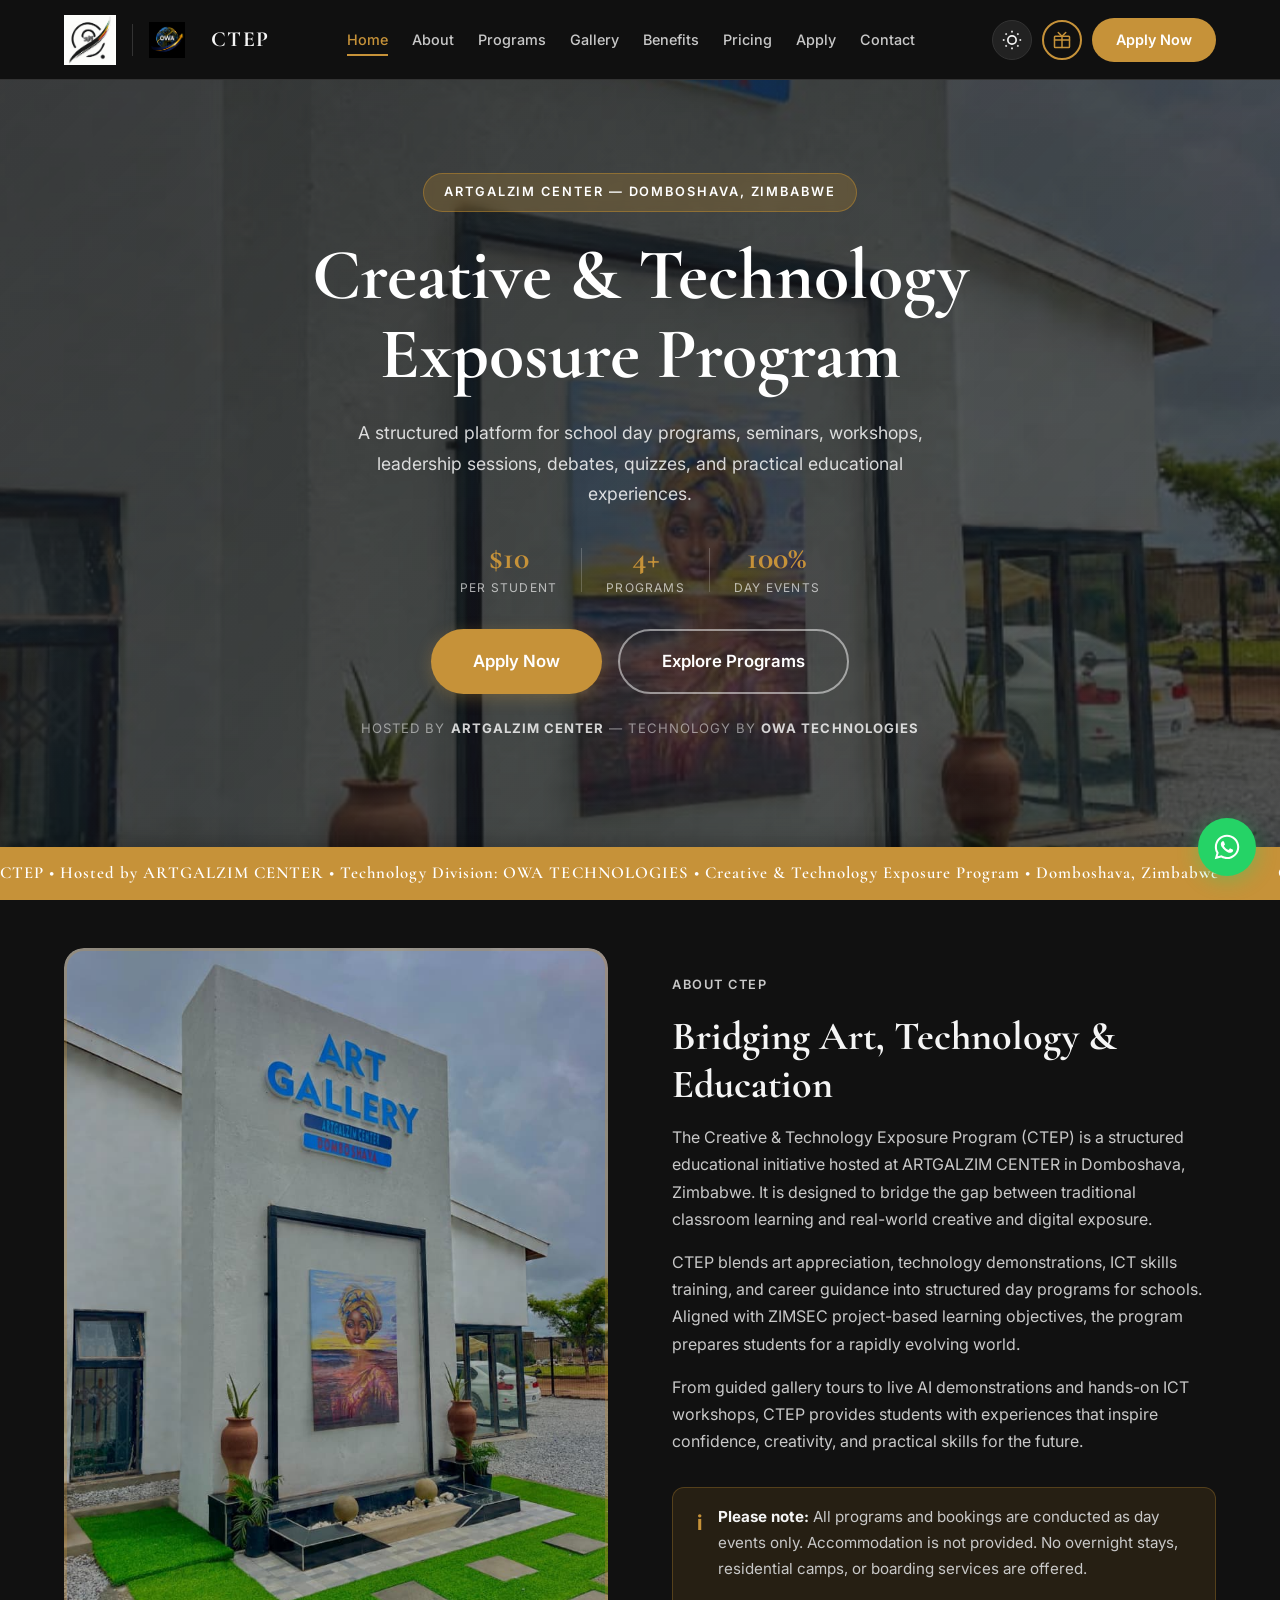
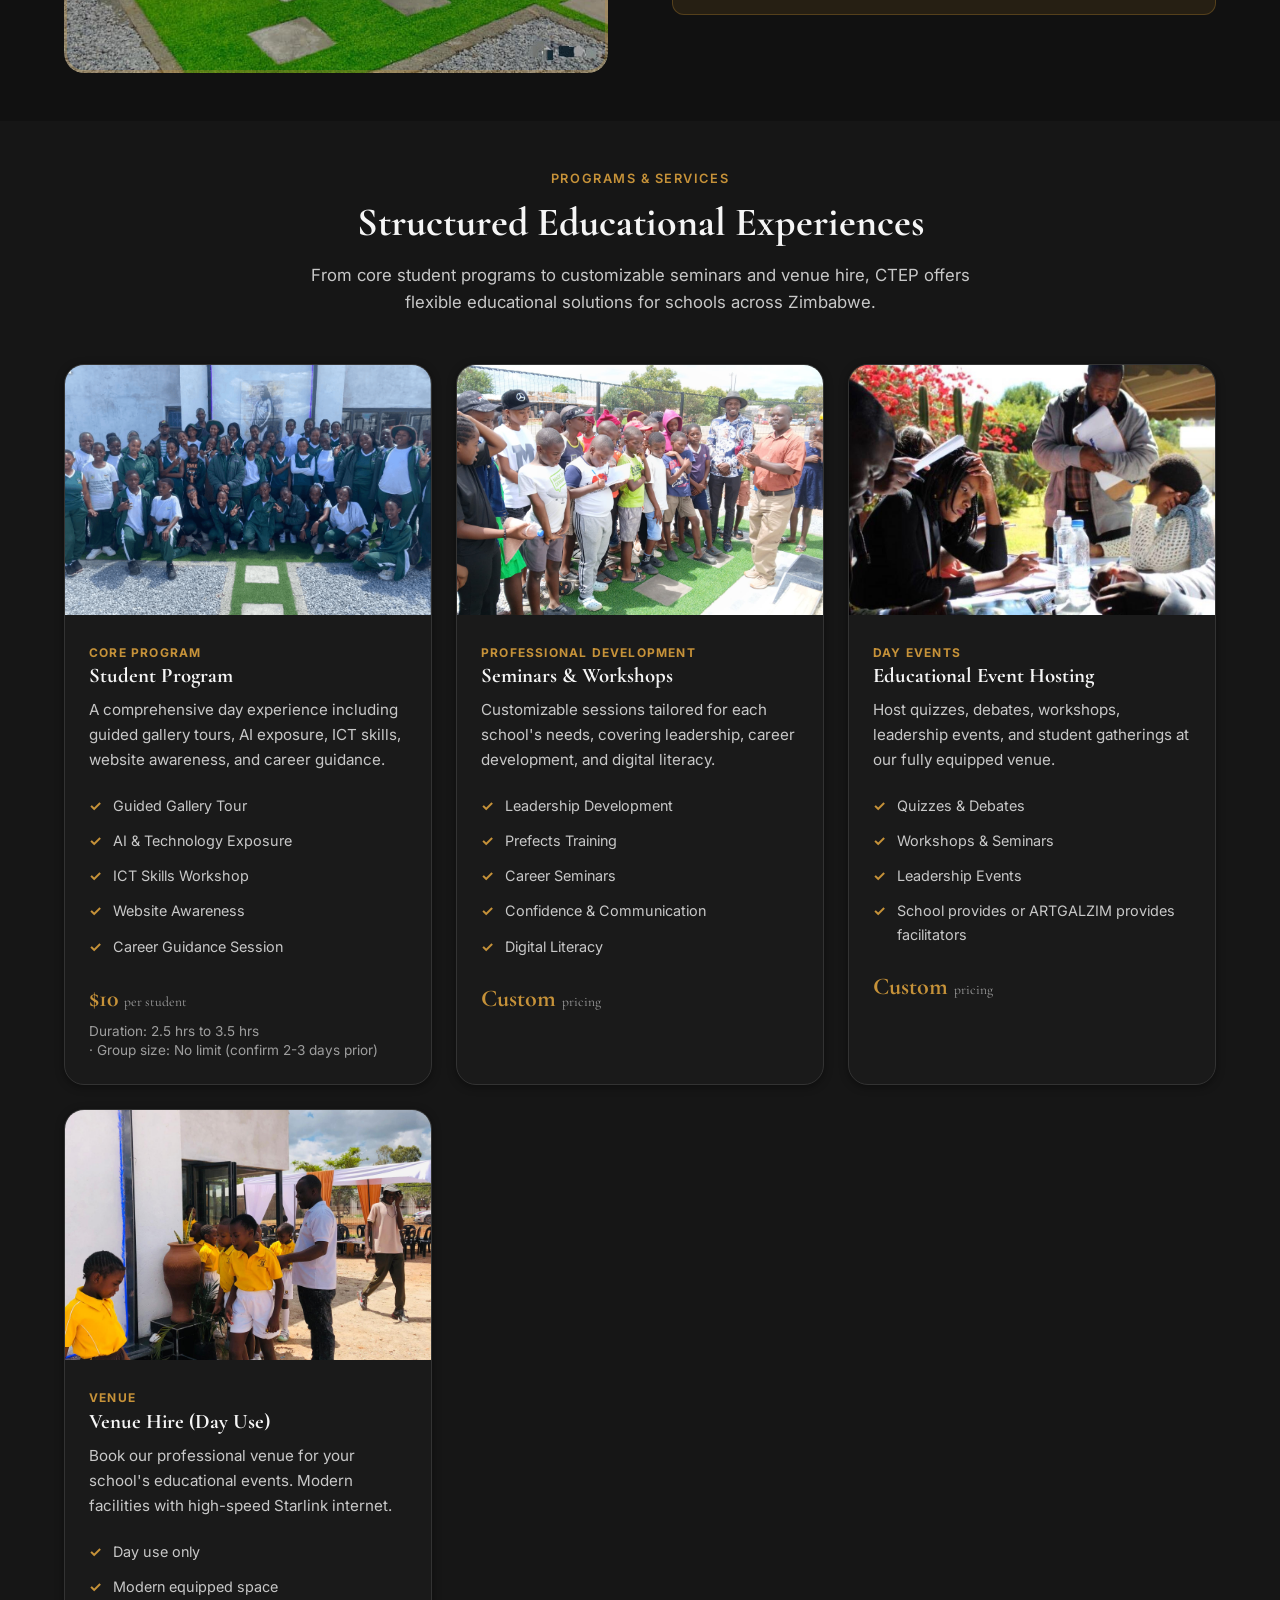
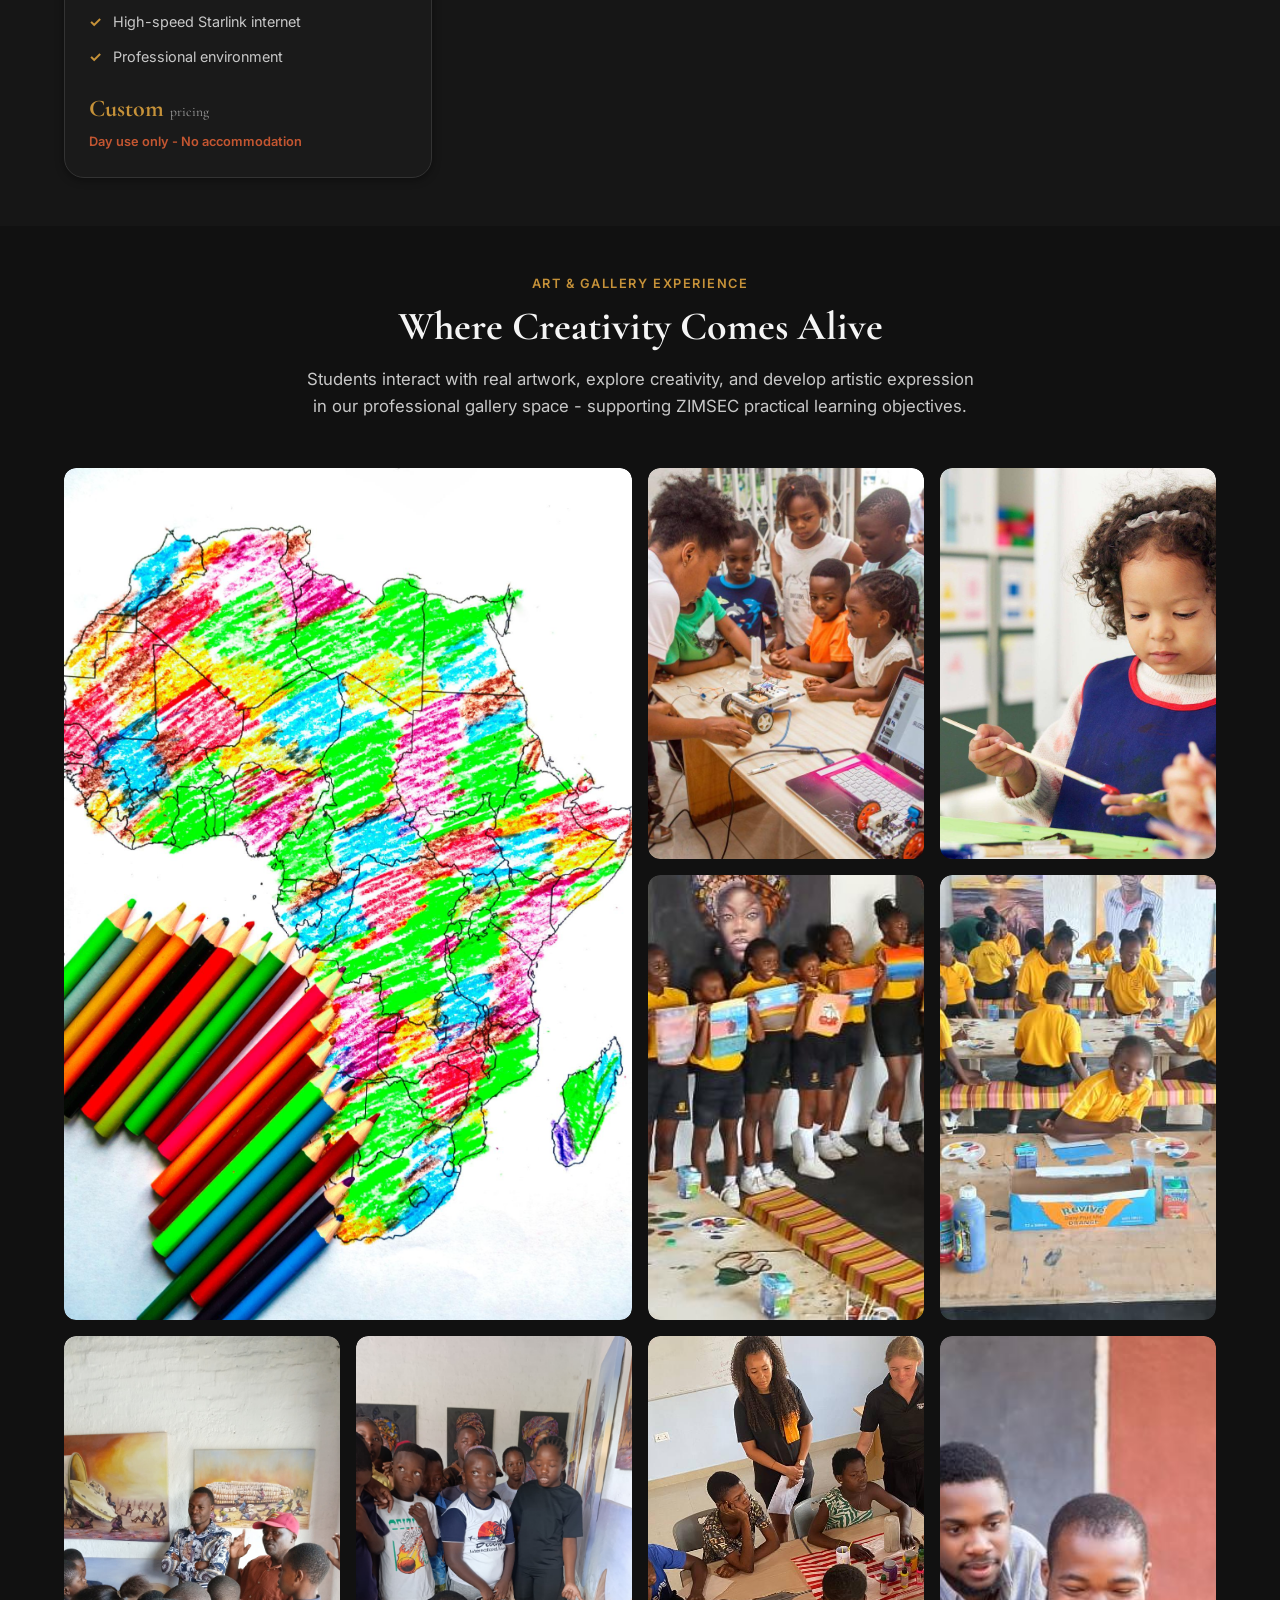
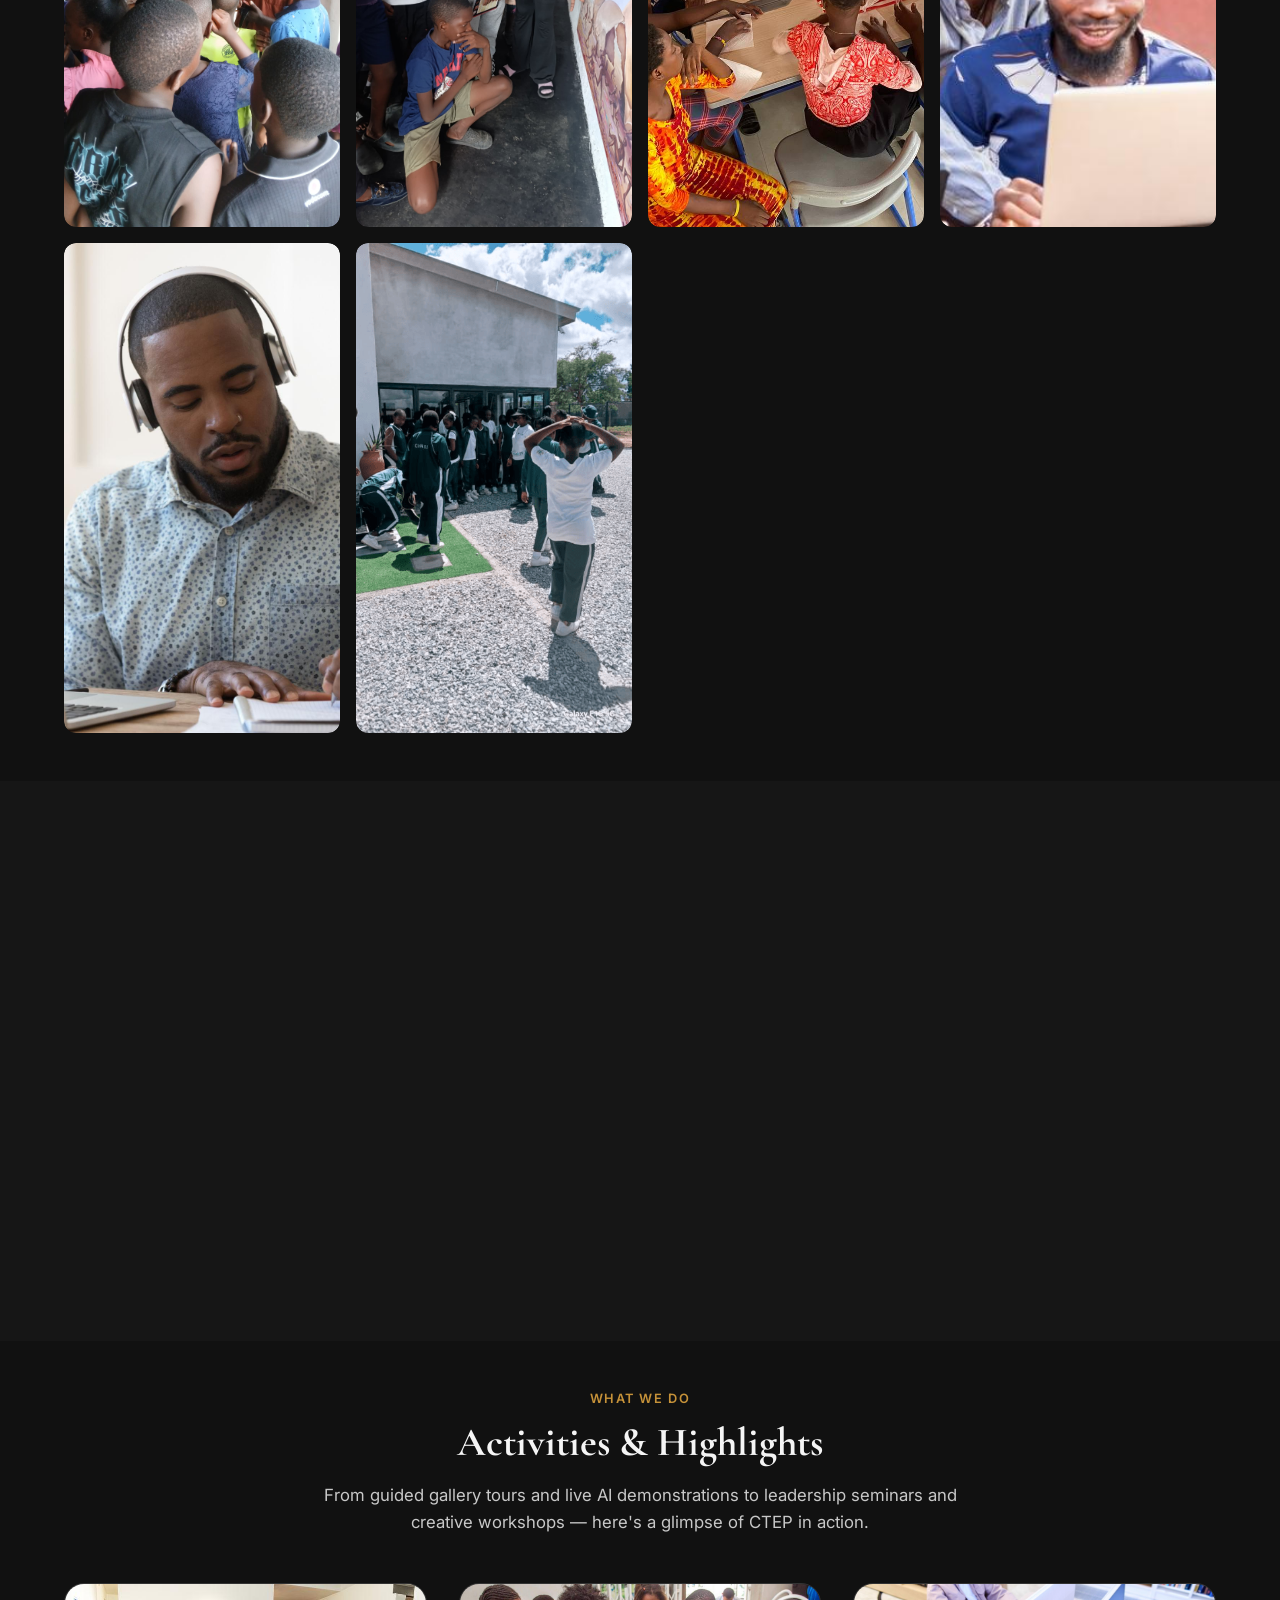
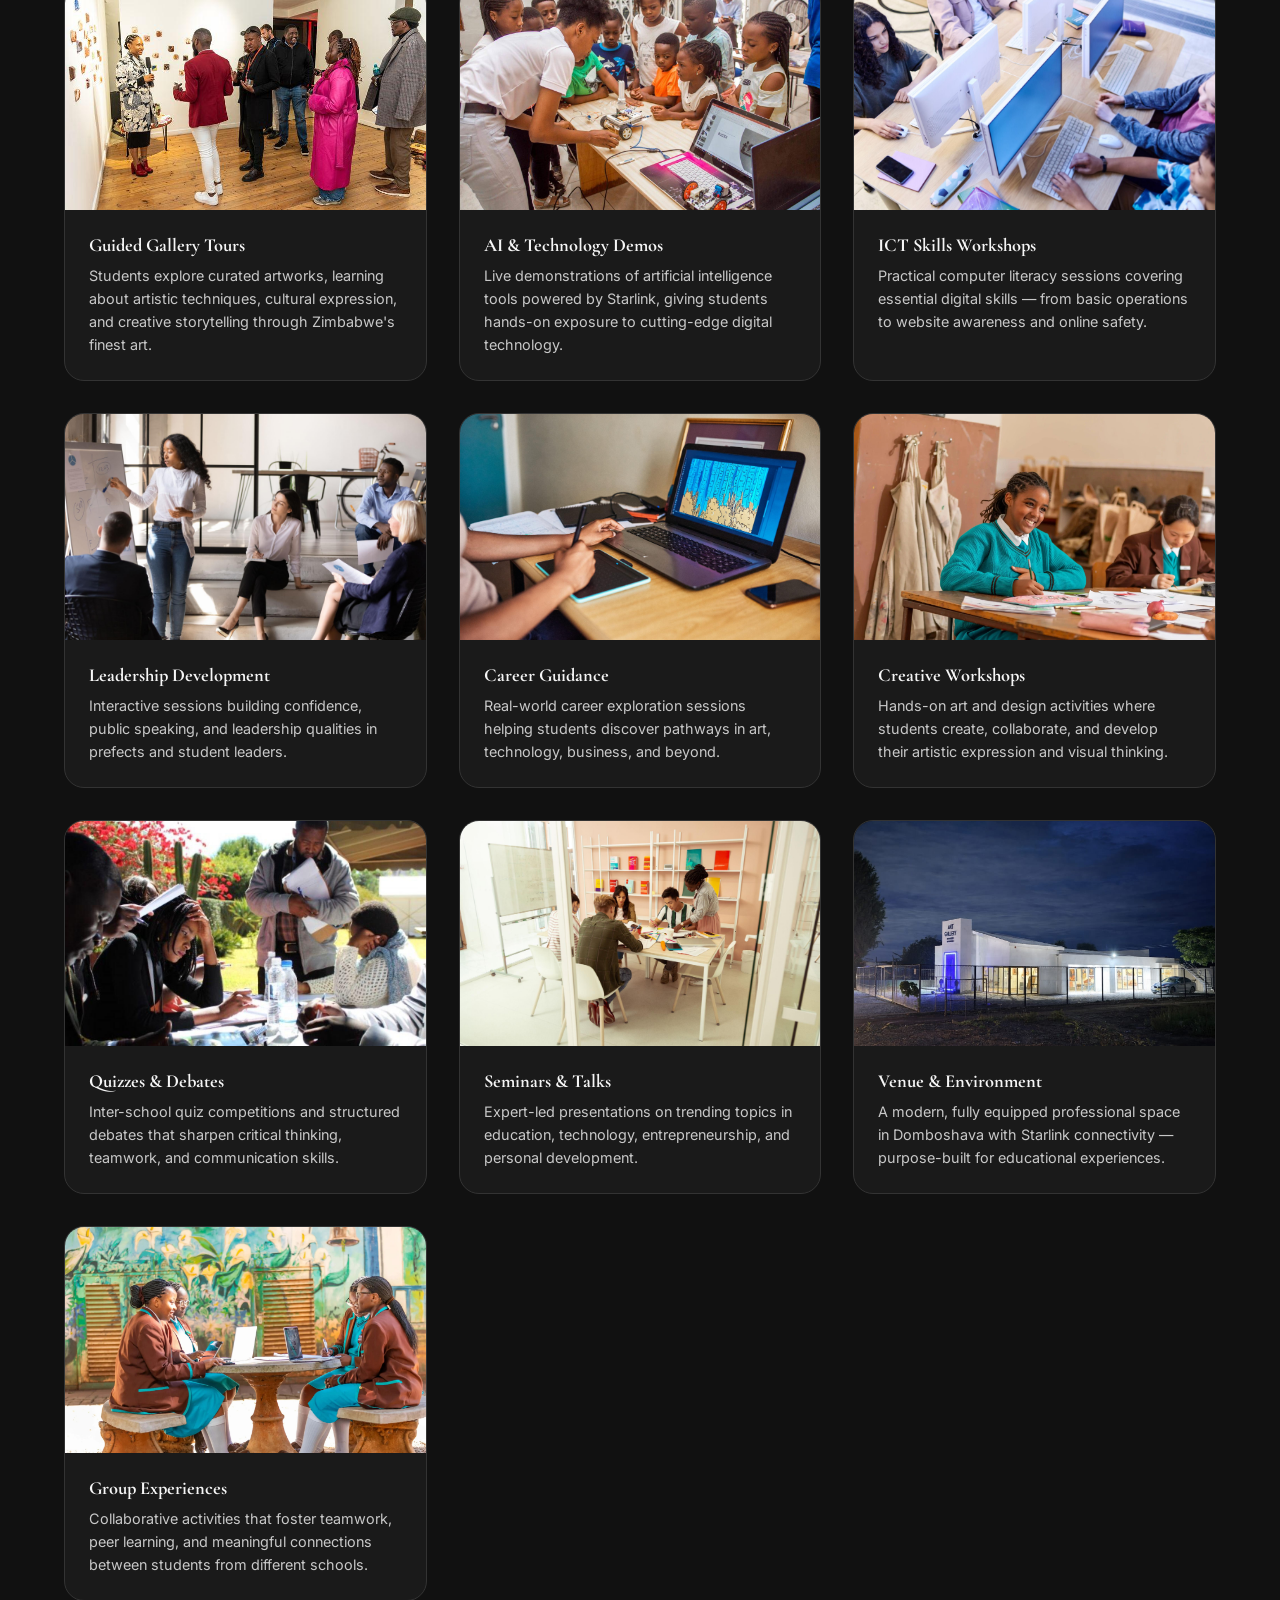
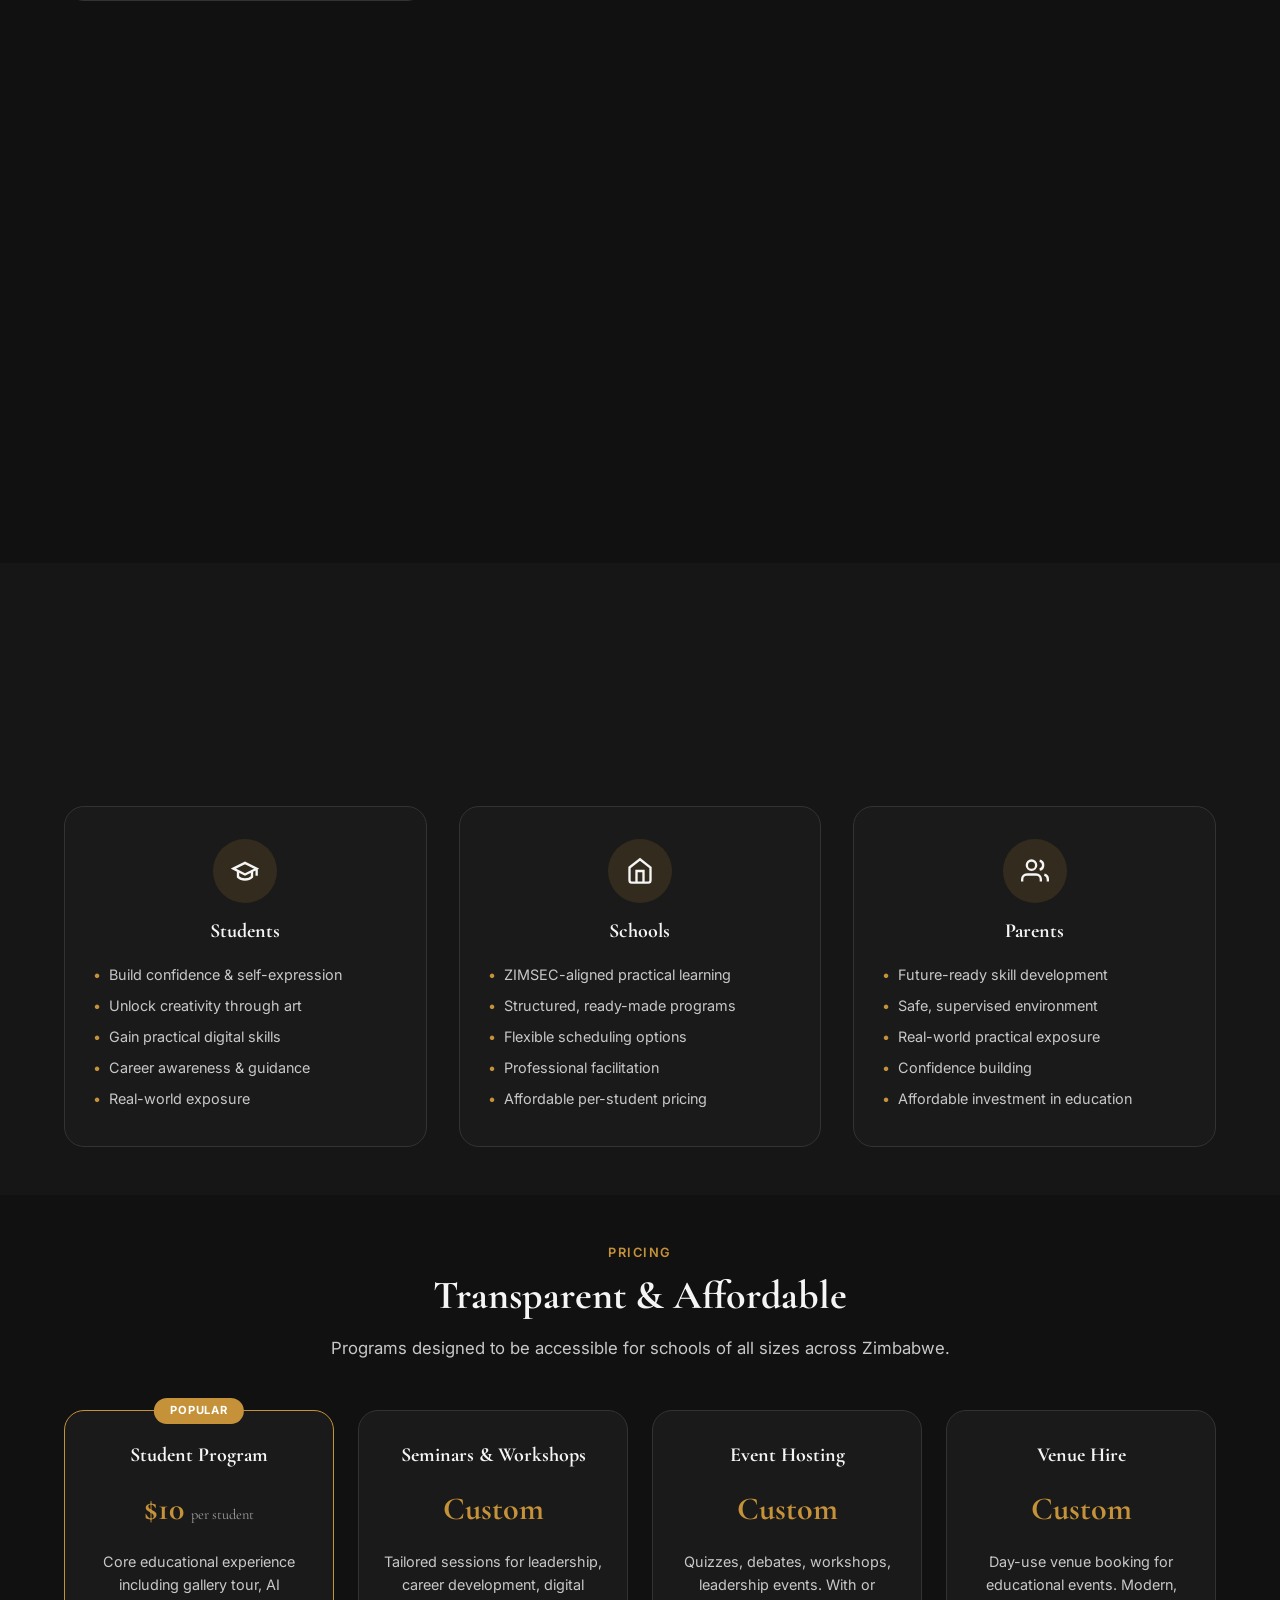
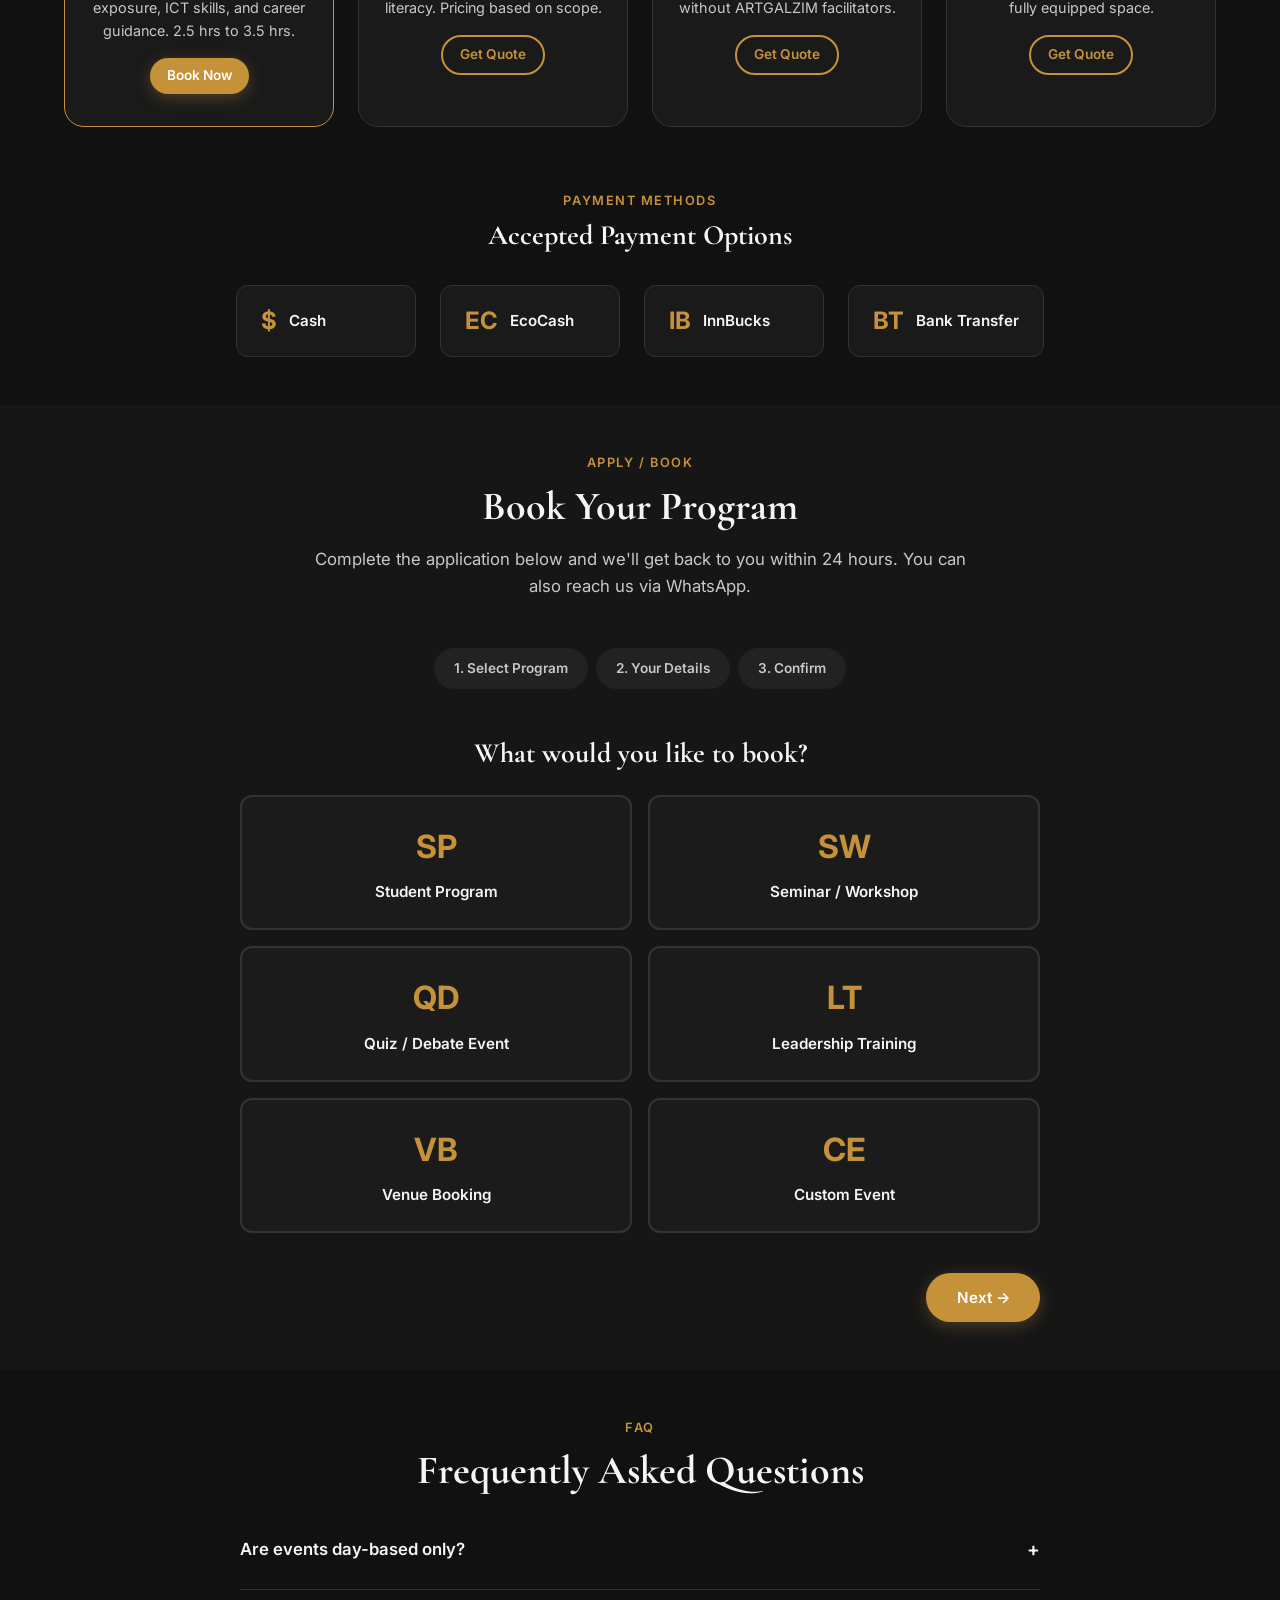
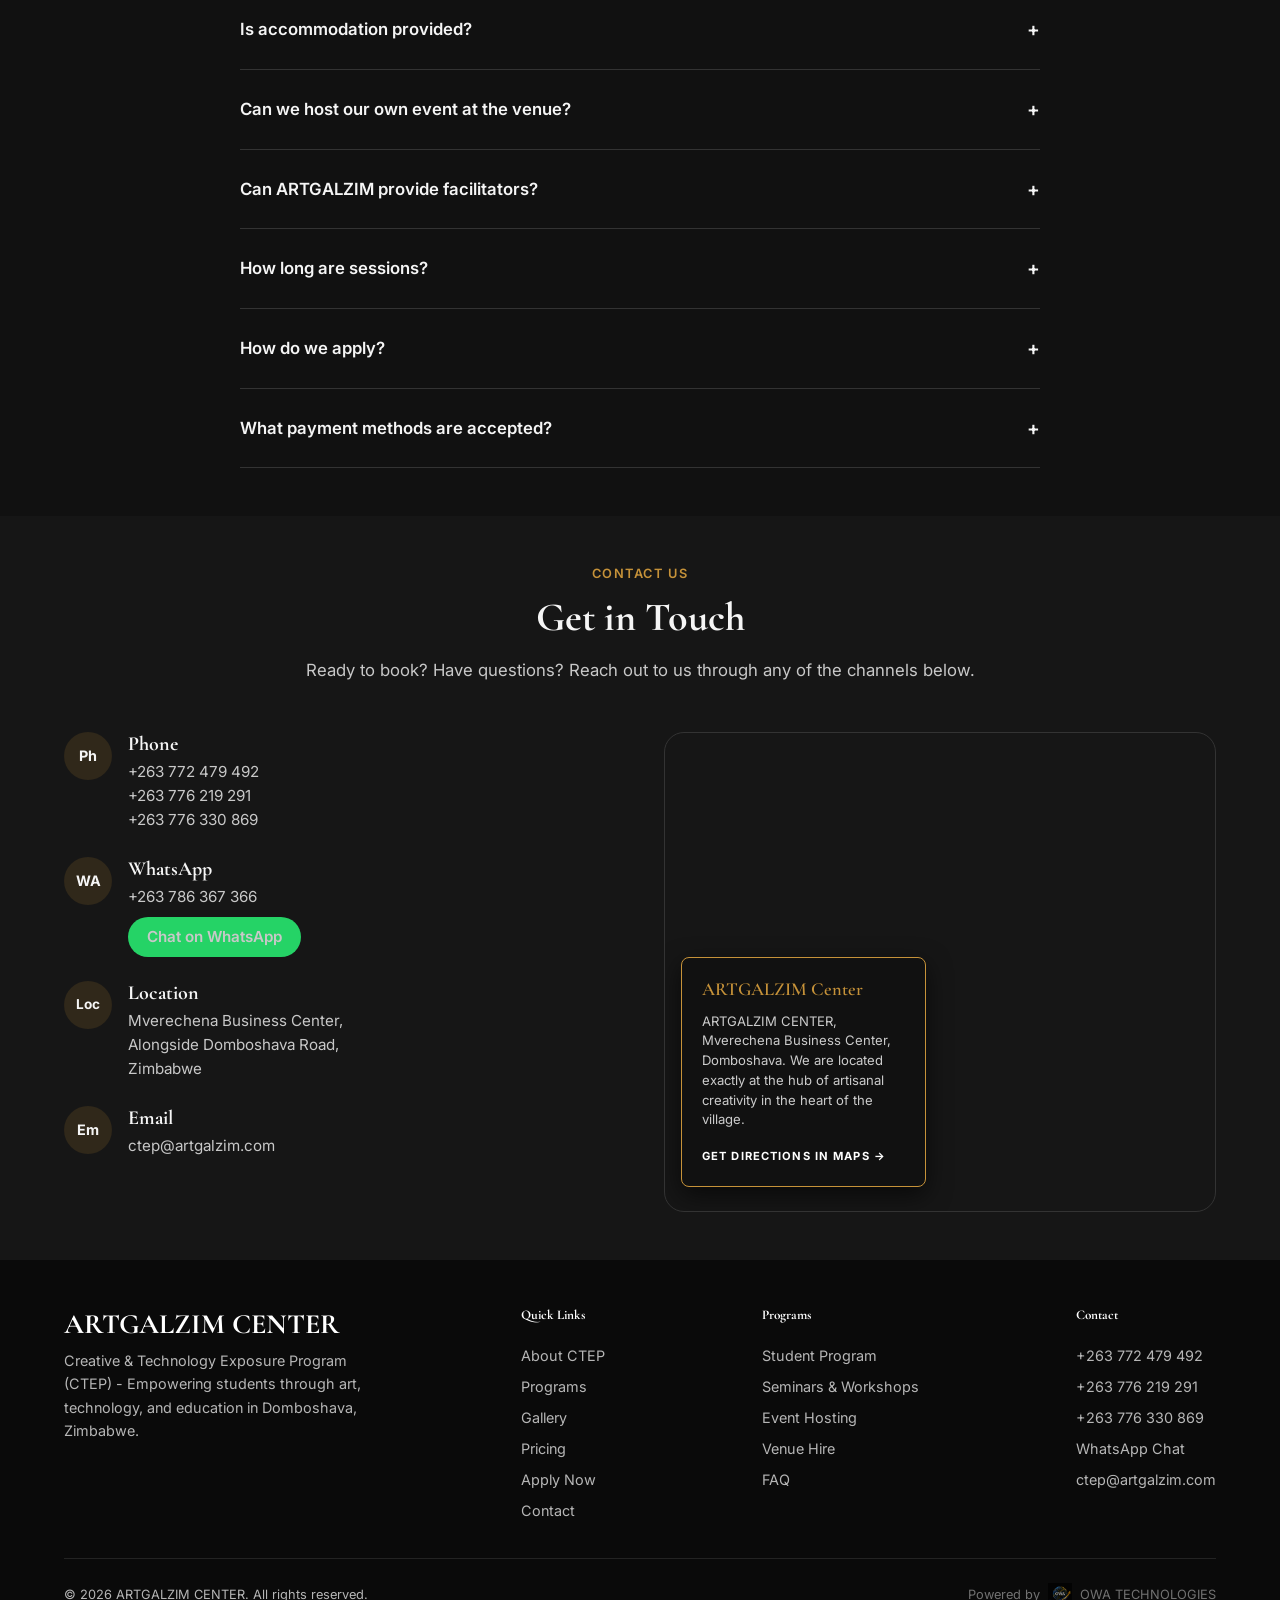
<file: index.html>
<!DOCTYPE html>
<html lang="en" class="dark-theme">
<head>
<meta charset="UTF-8">
<meta name="viewport" content="width=device-width, initial-scale=1.0">
<meta http-equiv="X-UA-Compatible" content="IE=edge">
<title>CTEP | ARTGALZIM CTEP | OWA TECHNOLOGIES CTEP - Creative and Technology Exposure Programme</title>
<meta name="description" content="CTEP (Creative and Technology Exposure Programme) is the premier educational platform hosted by ARTGALZIM CENTER and powered by OWA TECHNOLOGIES. Founded by Samuel T Samoyo (LYKART06) alongside ARTGALZIM founder Keith Zenda and the ARTGALZIM Team.">
<meta name="keywords" content="CTEP, CTEP Programme, CTEP Domboshava, CTEP Zimbabwe, Creative and Technology Exposure Programme, ARTGALZIM CTEP, OWA TECHNOLOGIES CTEP, ARTGALZIM CENTER, OWA TECHNOLOGIES, Keith Zenda, Samuel T Samoyo, LYKART06, ARTGALZIM Team, educational programs Domboshava">
<meta name="robots" content="index, follow">
<meta name="author" content="Samuel T Samoyo (LYKART06) - OWA TECHNOLOGIES & ARTGALZIM CENTER">
<link rel="canonical" href="https://ctep.artgalzim.com/">
<meta property="og:type" content="website">
<meta property="og:title" content="CTEP | ARTGALZIM CTEP | OWA TECHNOLOGIES CTEP">
<meta property="og:description" content="Discover CTEP (Creative and Technology Exposure Programme) hosted by ARTGALZIM CENTER and OWA TECHNOLOGIES.">
<meta property="og:url" content="https://ctep.artgalzim.com/">
<meta property="og:site_name" content="ARTGALZIM CTEP">
<meta property="og:locale" content="en_US">
<meta name="twitter:card" content="summary_large_image">
<meta name="twitter:title" content="ARTGALZIM CTEP | OWA TECHNOLOGIES CTEP">
<meta name="twitter:description" content="Creative and Technology Exposure Programme hosted by ARTGALZIM CENTER. Founded by Samuel T Samoyo (LYKART06).">
<meta name="theme-color" content="#C08B2E">
<link rel="preload" href="assets/venue-front.jpg" as="image">
<link rel="preconnect" href="https://fonts.googleapis.com">
<link rel="preconnect" href="https://fonts.gstatic.com" crossorigin>
<link href="https://fonts.googleapis.com/css2?family=Cormorant+Garamond:wght@400;500;600;700&family=Inter:wght@400;500;600;700&display=swap" rel="stylesheet">
<link rel="stylesheet" href="style.css">
<script type="application/ld+json">
{
  "@context": "https://schema.org",
  "@graph": [
    {
      "@type": "EducationalOrganization",
      "@id": "https://ctep.artgalzim.com/#program",
      "name": "CTEP - Creative and Technology Exposure Programme",
      "alternateName": ["ARTGALZIM CTEP", "OWA TECHNOLOGIES CTEP"],
      "url": "https://ctep.artgalzim.com",
      "description": "A structured educational platform for school day programs, seminars, and workshops at ARTGALZIM CENTER.",
      "founder": {"@id": "https://ctep.artgalzim.com/#samuel"},
      "parentOrganization": {"@id": "https://ctep.artgalzim.com/#artgalzim"}
    },
    {
      "@type": "Organization",
      "@id": "https://ctep.artgalzim.com/#artgalzim",
      "name": "ARTGALZIM CENTER",
      "url": "https://www.artgalzim.com",
      "founder": {"@type": "Person", "name": "Keith Zenda"},
      "member": {"@type": "Organization", "name": "ARTGALZIM Team"}
    },
    {
      "@type": "Organization",
      "@id": "https://ctep.artgalzim.com/#owatech",
      "name": "OWA TECHNOLOGIES",
      "url": "https://www.owatech-ai.com",
      "founder": {"@id": "https://ctep.artgalzim.com/#samuel"},
      "director": {"@id": "https://ctep.artgalzim.com/#samuel"}
    },
    {
      "@type": "Person",
      "@id": "https://ctep.artgalzim.com/#samuel",
      "name": "Samuel T Samoyo",
      "alternateName": "LYKART06",
      "jobTitle": "Digital Director and Engineer",
      "worksFor": {"@id": "https://ctep.artgalzim.com/#artgalzim"},
      "description": "Founder of the CTEP Programme, Founder and Director of OWA TECHNOLOGIES, and Digital Director and Engineer of the ARTGALZIM CENTER."
    }
  ]
}
</script>
</head>
<body>

<!-- HEADER -->
<header class="header" id="header">
<div class="header__inner">
<div class="header__logos">
<a href="https://www.artgalzim.com" target="_blank"><img src="assets/logo-artgalzim.jpg" alt="ARTGALZIM CENTER Logo" class="header__logo-img" width="50" height="50"></a>
<div class="header__logo-divider"></div>
<a href="https://www.owatech-ai.com" target="_blank" style="display:flex;align-items:center;text-decoration:none"><img src="assets/logo-owa.png" alt="OWA Technologies" class="header__logo-owa" width="36" height="36"></a>
<span class="header__logo-text">CTEP</span>
</div>
<nav class="nav" id="main-nav">
<a href="#home" class="nav__link active">Home</a>
<a href="#about" class="nav__link">About</a>
<a href="#programs" class="nav__link">Programs</a>
<a href="#gallery" class="nav__link">Gallery</a>
<a href="#benefits" class="nav__link">Benefits</a>
<a href="#pricing" class="nav__link">Pricing</a>
<a href="#apply" class="nav__link">Apply</a>
<a href="#contact" class="nav__link">Contact</a>
</nav>
<div class="header__actions">
<button id="dark-mode-toggle" class="dark-mode-toggle" aria-label="Toggle Dark Mode" title="Toggle Dark Mode">
  <svg class="moon-icon" xmlns="http://www.w3.org/2000/svg" width="20" height="20" viewBox="0 0 24 24" fill="none" stroke="currentColor" stroke-width="2"><path d="M21 12.79A9 9 0 1 1 11.21 3 7 7 0 0 0 21 12.79z"></path></svg>
  <svg class="sun-icon" xmlns="http://www.w3.org/2000/svg" width="20" height="20" viewBox="0 0 24 24" fill="none" stroke="currentColor" stroke-width="2" style="display:none"><circle cx="12" cy="12" r="5"></circle><line x1="12" y1="1" x2="12" y2="3"></line><line x1="12" y1="21" x2="12" y2="23"></line><line x1="4.22" y1="4.22" x2="5.64" y2="5.64"></line><line x1="18.36" y1="18.36" x2="19.78" y2="19.78"></line><line x1="1" y1="12" x2="3" y2="12"></line><line x1="21" y1="12" x2="23" y2="12"></line><line x1="4.22" y1="19.78" x2="5.64" y2="18.36"></line><line x1="18.36" y1="5.64" x2="19.78" y2="4.22"></line></svg>
</button>
<button id="donate-open" class="header__donate-icon" aria-label="Donate" title="Donate">
  <svg xmlns="http://www.w3.org/2000/svg" width="18" height="18" viewBox="0 0 24 24" fill="none" stroke="currentColor" stroke-width="2" stroke-linecap="round" stroke-linejoin="round"><rect x="2" y="7" width="20" height="15" rx="1"/><polyline points="17 2 12 7 7 2"/><line x1="12" y1="7" x2="12" y2="22"/><line x1="2" y1="12" x2="22" y2="12"/></svg>
</button>
<a href="#apply" class="header__cta">Apply Now</a>
<div class="hamburger" id="hamburger" aria-label="Open navigation menu">
<span></span><span></span><span></span>
</div>
</div>
</div>
</header>

<!-- MOBILE NAV -->
<div class="mobile-nav" id="mobile-nav">
<a href="#home" class="nav__link">Home</a>
<a href="#about" class="nav__link">About</a>
<a href="#programs" class="nav__link">Programs</a>
<a href="#gallery" class="nav__link">Gallery</a>
<a href="#benefits" class="nav__link">Benefits</a>
<a href="#pricing" class="nav__link">Pricing</a>
<a href="#apply" class="nav__link">Apply</a>
<a href="#contact" class="nav__link">Contact</a>
<a href="#apply" class="btn btn--primary">Apply Now</a>
</div>

<!-- HERO -->
<section class="hero" id="home">
<div class="hero__slideshow">
<div class="hero__slide active" style="background-image:url('assets/venue-front.jpg')"></div>
<div class="hero__slide" data-bg="url('assets/gallery-3.jpg')"></div>
<div class="hero__slide" data-bg="url('assets/venue-night.jpg')"></div>
<div class="hero__slide" data-bg="url('assets/gallery-7.jpg')"></div>
<div class="hero__slide" data-bg="url('assets/gallery-14.jpg')"></div>
<!-- HEROS Folder -->
<div class="hero__slide" data-bg="url('HEROS/IMG-20260410-WA0049.jpg')"></div>
<div class="hero__slide" data-bg="url('HEROS/IMG-20260410-WA0050.jpg')"></div>
<div class="hero__slide" data-bg="url('HEROS/IMG-20260410-WA0055.jpg')"></div>
<div class="hero__slide" data-bg="url('HEROS/IMG-20260410-WA0057.jpg')"></div>
<div class="hero__slide" data-bg="url('HEROS/IMG-20260410-WA0062.jpg')"></div>
<div class="hero__slide" data-bg="url('HEROS/IMG-20260410-WA0064.jpg')"></div>
<div class="hero__slide" data-bg="url('HEROS/IMG-20260410-WA0159.jpg')"></div>
<div class="hero__slide" data-bg="url('HEROS/IMG-20260417-021229.png')"></div>
<div class="hero__slide" data-bg="url('HEROS/IMG-20260417-021331.png')"></div>
<!-- ARTGALZIM PICTURES Folder -->
<div class="hero__slide" data-bg="url('ARTGALZIM PICTURES/648847535_122118621525180817_6612687623118786557_n.jpg')"></div>
<div class="hero__slide" data-bg="url('ARTGALZIM PICTURES/Art Gallery Frontview jpeg.jpeg')"></div>
<div class="hero__slide" data-bg="url('ARTGALZIM PICTURES/IMG-20260410-WA0168.jpg')"></div>
<div class="hero__slide" data-bg="url('ARTGALZIM PICTURES/WhatsApp Image 2026-03-17 at 09.56.03.jpeg')"></div>
<!-- Additional PICTURE NUMBERS -->
<div class="hero__slide" data-bg="url('assets/gallery-2.jpg')"></div>
<div class="hero__slide" data-bg="url('assets/gallery-5.jpg')"></div>
<div class="hero__slide" data-bg="url('assets/gallery-8.jpg')"></div>
<div class="hero__slide" data-bg="url('assets/gallery-11.jpg')"></div>
<div class="hero__slide" data-bg="url('assets/gallery-16.jpg')"></div>
<div class="hero__slide" data-bg="url('assets/gallery-17.jpg')"></div>
<div class="hero__slide" data-bg="url('assets/gallery-19.jpg')"></div>
<div class="hero__slide" data-bg="url('assets/gallery-20.jpg')"></div>
<div class="hero__slide" data-bg="url('assets/gallery-21.jpg')"></div>
<div class="hero__slide" data-bg="url('assets/gallery-23.jpg')"></div>
<div class="hero__slide" data-bg="url('assets/gallery-25.jpg')"></div>
</div>
<div class="hero__overlay"></div>
<div class="container">
<div class="hero__content">
<div class="hero__badge">ARTGALZIM CENTER &mdash; Domboshava, Zimbabwe</div>
<h1>Creative &amp; Technology <br>Exposure Program</h1>
<p class="hero__subtitle">A structured platform for school day programs, seminars, workshops, leadership sessions, debates, quizzes, and practical educational experiences.</p>
<div class="hero__stats">
<div class="hero__stat"><span class="hero__stat-num">$10</span><span class="hero__stat-label">Per Student</span></div>
<div class="hero__stat-divider"></div>
<div class="hero__stat"><span class="hero__stat-num">4+</span><span class="hero__stat-label">Programs</span></div>
<div class="hero__stat-divider"></div>
<div class="hero__stat"><span class="hero__stat-num">100%</span><span class="hero__stat-label">Day Events</span></div>
</div>
<div class="hero__actions">
<a href="#apply" class="btn btn--primary btn--lg">Apply Now</a>
<a href="#programs" class="btn btn--secondary btn--lg">Explore Programs</a>
</div>
<p class="hero__powered">Hosted by <strong>ARTGALZIM CENTER</strong> &mdash; Technology by <strong>OWA TECHNOLOGIES</strong></p>
</div>
</div>
<div class="hero__indicators">
<div class="hero__dot active"></div>
<div class="hero__dot"></div>
<div class="hero__dot"></div>
<div class="hero__dot"></div>
<div class="hero__dot"></div>
</div>
<div class="hero__marquee desktop-marquee">
<div class="marquee-track">
<span class="marquee-text">CTEP &bull; Hosted by ARTGALZIM CENTER &bull; Technology Division: OWA TECHNOLOGIES &bull; Creative &amp; Technology Exposure Program &bull; Domboshava, Zimbabwe &bull; </span>
<span class="marquee-text">CTEP &bull; Hosted by ARTGALZIM CENTER &bull; Technology Division: OWA TECHNOLOGIES &bull; Creative &amp; Technology Exposure Program &bull; Domboshava, Zimbabwe &bull; </span>
<span class="marquee-text">CTEP &bull; Hosted by ARTGALZIM CENTER &bull; Technology Division: OWA TECHNOLOGIES &bull; Creative &amp; Technology Exposure Program &bull; Domboshava, Zimbabwe &bull; </span>
</div>
</div>
<div class="hero__marquee mobile-marquee">
<div class="marquee-track">
<span class="marquee-text">OWA TECHNOLOGIES &bull; Creative &amp; Technology Exposure &bull; </span>
<span class="marquee-text">OWA TECHNOLOGIES &bull; Creative &amp; Technology Exposure &bull; </span>
<span class="marquee-text">OWA TECHNOLOGIES &bull; Creative &amp; Technology Exposure &bull; </span>
<span class="marquee-text">OWA TECHNOLOGIES &bull; Creative &amp; Technology Exposure &bull; </span>
<span class="marquee-text">OWA TECHNOLOGIES &bull; Creative &amp; Technology Exposure &bull; </span>
</div>
</div>
</section>

<!-- ABOUT -->
<section class="section" id="about">
<div class="container">
<div class="about-grid">
<div class="about-img-wrap reveal">
<img src="assets/venue-front.jpg" alt="ARTGALZIM CENTER front view in Domboshava" width="600" height="400" loading="lazy">
</div>
<div class="about-text reveal reveal-delay-1">
<p class="eyebrow">About CTEP</p>
<h2>Bridging Art, Technology &amp; Education</h2>
<p>The Creative &amp; Technology Exposure Program (CTEP) is a structured educational initiative hosted at ARTGALZIM CENTER in Domboshava, Zimbabwe. It is designed to bridge the gap between traditional classroom learning and real-world creative and digital exposure.</p>
<p>CTEP blends art appreciation, technology demonstrations, ICT skills training, and career guidance into structured day programs for schools. Aligned with ZIMSEC project-based learning objectives, the program prepares students for a rapidly evolving world.</p>
<p>From guided gallery tours to live AI demonstrations and hands-on ICT workshops, CTEP provides students with experiences that inspire confidence, creativity, and practical skills for the future.</p>
<div class="notice">
<span class="notice__icon" style="font-weight:700;color:var(--color-primary)">i</span>
<p class="notice__text"><strong>Please note:</strong> All programs and bookings are conducted as day events only. Accommodation is not provided. No overnight stays, residential camps, or boarding services are offered.</p>
</div>
</div>
</div>
</div>
</section>

<!-- PROGRAMS -->
<section class="section section--muted" id="programs">
<div class="container">
<div class="text-center reveal">
<p class="eyebrow">Programs &amp; Services</p>
<h2>Structured Educational Experiences</h2>
<p class="section-intro">From core student programs to customizable seminars and venue hire, CTEP offers flexible educational solutions for schools across Zimbabwe.</p>
</div>
<div class="grid-auto">

<div class="card reveal reveal-delay-1">
<img src="HEROS/IMG-20260417-021229.png" alt="Students in guided gallery tour at ARTGALZIM" class="card__img" width="400" height="250" loading="lazy">
<div class="card__body">
<span class="card__eyebrow">Core Program</span>
<h3 class="card__title">Student Program</h3>
<p class="card__text">A comprehensive day experience including guided gallery tours, AI exposure, ICT skills, website awareness, and career guidance.</p>
<ul class="card__list">
<li>Guided Gallery Tour</li>
<li>AI &amp; Technology Exposure</li>
<li>ICT Skills Workshop</li>
<li>Website Awareness</li>
<li>Career Guidance Session</li>
</ul>
<p class="card__price">$10 <span style="font-size:.85rem;color:var(--text-muted);font-weight:400">per student</span></p>
<p style="font-size:.85rem;color:var(--text-muted);margin-top:4px;line-height:1.4">Duration: 2.5 hrs to 3.5 hrs<br>&middot; Group size: No limit (confirm 2-3 days prior)</p>
</div>
</div>

<div class="card reveal reveal-delay-2">
<img src="HEROS/IMG-20260410-WA0055.jpg" alt="Leadership seminar at ARTGALZIM CENTER" class="card__img" width="400" height="250" loading="lazy">
<div class="card__body">
<span class="card__eyebrow">Professional Development</span>
<h3 class="card__title">Seminars &amp; Workshops</h3>
<p class="card__text">Customizable sessions tailored for each school's needs, covering leadership, career development, and digital literacy.</p>
<ul class="card__list">
<li>Leadership Development</li>
<li>Prefects Training</li>
<li>Career Seminars</li>
<li>Confidence &amp; Communication</li>
<li>Digital Literacy</li>
</ul>
<p class="card__price">Custom <span style="font-size:.85rem;color:var(--text-muted);font-weight:400">pricing</span></p>
</div>
</div>

<div class="card reveal reveal-delay-3">
<img src="assets/gallery-17.jpg" alt="Educational day event at ARTGALZIM" class="card__img" width="400" height="250" loading="lazy" style="object-position: top;">
<div class="card__body">
<span class="card__eyebrow">Day Events</span>
<h3 class="card__title">Educational Event Hosting</h3>
<p class="card__text">Host quizzes, debates, workshops, leadership events, and student gatherings at our fully equipped venue.</p>
<ul class="card__list">
<li>Quizzes &amp; Debates</li>
<li>Workshops &amp; Seminars</li>
<li>Leadership Events</li>
<li>School provides or ARTGALZIM provides facilitators</li>
</ul>
<p class="card__price">Custom <span style="font-size:.85rem;color:var(--text-muted);font-weight:400">pricing</span></p>
</div>
</div>

<div class="card reveal reveal-delay-4">
<img src="HEROS/IMG-20260410-WA0159.jpg" alt="ARTGALZIM CENTER venue at night" class="card__img" width="400" height="250" loading="lazy">
<div class="card__body">
<span class="card__eyebrow">Venue</span>
<h3 class="card__title">Venue Hire (Day Use)</h3>
<p class="card__text">Book our professional venue for your school's educational events. Modern facilities with high-speed Starlink internet.</p>
<ul class="card__list">
<li>Day use only</li>
<li>Modern equipped space</li>
<li>High-speed Starlink internet</li>
<li>Professional environment</li>
</ul>
<p class="card__price">Custom <span style="font-size:.85rem;color:var(--text-muted);font-weight:400">pricing</span></p>
<p style="font-size:.8rem;color:var(--color-accent);margin-top:4px;font-weight:600">Day use only - No accommodation</p>
</div>
</div>

</div>
</div>
</section>

<!-- GALLERY & ART -->
<section class="section" id="gallery">
<div class="container">
<div class="text-center reveal">
<p class="eyebrow">Art &amp; Gallery Experience</p>
<h2>Where Creativity Comes Alive</h2>
<p class="section-intro">Students interact with real artwork, explore creativity, and develop artistic expression in our professional gallery space - supporting ZIMSEC practical learning objectives.</p>
</div>
<div class="gallery-mosaic reveal">
<div class="gallery-mosaic__item"><img src="assets/gallery-3.jpg" alt="Art exhibition at ARTGALZIM" width="400" height="300" loading="lazy"></div>
<div class="gallery-mosaic__item"><img src="assets/gallery-8.jpg" alt="Gallery artwork display" width="200" height="200" loading="lazy"></div>
<div class="gallery-mosaic__item"><img src="assets/gallery-12.jpg" alt="Creative art pieces" width="200" height="200" loading="lazy"></div>
<div class="gallery-mosaic__item"><img src="HEROS/IMG-20260410-WA0049.jpg" alt="Students with paintings" width="200" height="200" loading="lazy"></div>
<div class="gallery-mosaic__item"><img src="HEROS/IMG-20260410-WA0050.jpg" alt="Students painting" width="200" height="200" loading="lazy"></div>
<div class="gallery-mosaic__item"><img src="HEROS/IMG-20260410-WA0057.jpg" alt="Gallery walkthrough with students" width="200" height="200" loading="lazy"></div>
<div class="gallery-mosaic__item"><img src="HEROS/IMG-20260410-WA0064.jpg" alt="Students exploring gallery art" width="200" height="200" loading="lazy"></div>
<div class="gallery-mosaic__item"><img src="assets/gallery-18.jpg" alt="Art gallery interior" width="200" height="200" loading="lazy"></div>
<div class="gallery-mosaic__item"><img src="assets/gallery-22.jpg" alt="Student art interaction" width="200" height="200" loading="lazy"></div>
<div class="gallery-mosaic__item"><img src="assets/gallery-6.jpg" alt="Gallery walkthrough" width="200" height="200" loading="lazy"></div>
<div class="gallery-mosaic__item"><img src="HEROS/IMG-20260417-021331.png" alt="Students gathering outside" width="200" height="200" loading="lazy"></div>
</div>
</div>
</section>

<!-- TECHNOLOGY -->
<section class="section section--muted" id="technology">
<div class="container">
<div class="about-grid">
<div class="about-text reveal">
<p class="eyebrow">Technology &amp; Environment</p>
<h2>Modern Digital Exposure</h2>
<p>CTEP leverages high-speed internet powered by Starlink to deliver live demonstrations of cutting-edge AI tools and digital platforms. Students experience real-time technology in action - not just theory.</p>
<p>From exploring artificial intelligence to hands-on ICT workshops, students gain practical digital skills that prepare them for the modern workforce. Our technology environment bridges the digital divide for Zimbabwean students.</p>
<ul class="card__list" style="margin-top:16px">
<li>Live AI tool demonstrations via Starlink</li>
<li>Real-time digital platform exploration</li>
<li>Hands-on ICT practical experience</li>
<li>Modern digital literacy training</li>
</ul>
</div>
<div class="about-img-wrap reveal reveal-delay-1">
<img src="assets/gallery-7.jpg" alt="Students using technology at ARTGALZIM" width="600" height="400" loading="lazy">
</div>
</div>
</div>
</section>

<!-- ACTIVITIES & HIGHLIGHTS -->
<section class="section" id="activities">
<div class="container">
<div class="text-center reveal">
<p class="eyebrow">What We Do</p>
<h2>Activities & Highlights</h2>
<p class="section-intro">From guided gallery tours and live AI demonstrations to leadership seminars and creative workshops — here's a glimpse of CTEP in action.</p>
</div>
<div class="activities-grid reveal">

<div class="activity-card">
<div class="activity-card__img-wrap"><img src="assets/gallery-19.jpg" alt="Guided art gallery tour with students" loading="lazy"></div>
<div class="activity-card__body">
<h4>Guided Gallery Tours</h4>
<p>Students explore curated artworks, learning about artistic techniques, cultural expression, and creative storytelling through Zimbabwe's finest art.</p>
</div>
</div>

<div class="activity-card">
<div class="activity-card__img-wrap"><img src="assets/gallery-8.jpg" alt="AI and technology demonstration" loading="lazy"></div>
<div class="activity-card__body">
<h4>AI & Technology Demos</h4>
<p>Live demonstrations of artificial intelligence tools powered by Starlink, giving students hands-on exposure to cutting-edge digital technology.</p>
</div>
</div>

<div class="activity-card">
<div class="activity-card__img-wrap"><img src="assets/gallery-7.jpg" alt="ICT skills workshop session" loading="lazy"></div>
<div class="activity-card__body">
<h4>ICT Skills Workshops</h4>
<p>Practical computer literacy sessions covering essential digital skills — from basic operations to website awareness and online safety.</p>
</div>
</div>

<div class="activity-card">
<div class="activity-card__img-wrap"><img src="assets/gallery-13.jpg" alt="Leadership training session" loading="lazy"></div>
<div class="activity-card__body">
<h4>Leadership Development</h4>
<p>Interactive sessions building confidence, public speaking, and leadership qualities in prefects and student leaders.</p>
</div>
</div>

<div class="activity-card">
<div class="activity-card__img-wrap"><img src="assets/gallery-14.jpg" alt="Career guidance presentation" loading="lazy"></div>
<div class="activity-card__body">
<h4>Career Guidance</h4>
<p>Real-world career exploration sessions helping students discover pathways in art, technology, business, and beyond.</p>
</div>
</div>

<div class="activity-card">
<div class="activity-card__img-wrap"><img src="assets/gallery-5.jpg" alt="Creative art workshop" loading="lazy"></div>
<div class="activity-card__body">
<h4>Creative Workshops</h4>
<p>Hands-on art and design activities where students create, collaborate, and develop their artistic expression and visual thinking.</p>
</div>
</div>

<div class="activity-card">
<div class="activity-card__img-wrap"><img src="assets/gallery-17.jpg" alt="Quiz and debate event" loading="lazy"></div>
<div class="activity-card__body">
<h4>Quizzes & Debates</h4>
<p>Inter-school quiz competitions and structured debates that sharpen critical thinking, teamwork, and communication skills.</p>
</div>
</div>

<div class="activity-card">
<div class="activity-card__img-wrap"><img src="assets/gallery-16.jpg" alt="Student seminar presentation" loading="lazy"></div>
<div class="activity-card__body">
<h4>Seminars & Talks</h4>
<p>Expert-led presentations on trending topics in education, technology, entrepreneurship, and personal development.</p>
</div>
</div>

<div class="activity-card">
<div class="activity-card__img-wrap"><img src="assets/venue-night.jpg" alt="ARTGALZIM venue evening setup" loading="lazy"></div>
<div class="activity-card__body">
<h4>Venue & Environment</h4>
<p>A modern, fully equipped professional space in Domboshava with Starlink connectivity — purpose-built for educational experiences.</p>
</div>
</div>

<div class="activity-card">
<div class="activity-card__img-wrap"><img src="assets/gallery-11.jpg" alt="Students engaging in group activities" loading="lazy"></div>
<div class="activity-card__body">
<h4>Group Experiences</h4>
<p>Collaborative activities that foster teamwork, peer learning, and meaningful connections between students from different schools.</p>
</div>
</div>

</div>
</div>
</section>

<!-- DELIVERY FORMAT -->
<section class="section" id="delivery">
<div class="container">
<div class="text-center reveal">
<p class="eyebrow">Program Delivery</p>
<h2>Flexible Session Scheduling</h2>
<p class="section-intro">Programs are delivered per class or form level, with morning and afternoon sessions available. Mixed-school sessions are also possible.</p>
</div>
<div class="grid-3 reveal">
<div class="benefit-card">
<div class="benefit-icon"><svg width="28" height="28" viewBox="0 0 24 24" fill="none" stroke="currentColor" stroke-width="2"><path d="M4 19.5A2.5 2.5 0 016.5 17H20"/><path d="M6.5 2H20v20H6.5A2.5 2.5 0 014 19.5v-15A2.5 2.5 0 016.5 2z"/></svg></div>
<h4>Per Class Sessions</h4>
<p style="color:var(--text-secondary);font-size:.9rem;margin-top:8px">Form 1, Form 2, Form 3, Form 4 - each class gets a tailored session</p>
</div>
<div class="benefit-card">
<div class="benefit-icon"><svg width="28" height="28" viewBox="0 0 24 24" fill="none" stroke="currentColor" stroke-width="2"><circle cx="12" cy="12" r="10"/><polyline points="12 6 12 12 16 14"/></svg></div>
<h4>Morning &amp; Afternoon</h4>
<p style="color:var(--text-secondary);font-size:.9rem;margin-top:8px">Multiple sessions per school day with flexible time slots</p>
</div>
<div class="benefit-card">
<div class="benefit-icon"><svg width="28" height="28" viewBox="0 0 24 24" fill="none" stroke="currentColor" stroke-width="2"><path d="M3 9l9-7 9 7v11a2 2 0 01-2 2H5a2 2 0 01-2-2z"/><polyline points="9 22 9 12 15 12 15 22"/></svg></div>
<h4>Mixed-School Sessions</h4>
<p style="color:var(--text-secondary);font-size:.9rem;margin-top:8px">Schools can combine for larger group experiences and inter-school events</p>
</div>
</div>
</div>
</section>

<!-- BENEFITS -->
<section class="section section--muted" id="benefits">
<div class="container">
<div class="text-center reveal">
<p class="eyebrow">Benefits</p>
<h2>Who Benefits from CTEP?</h2>
<p class="section-intro">CTEP creates value for students, schools, and parents - building confidence, creativity, and future-ready skills.</p>
</div>
<div class="benefits-grid">
<div class="benefit-card reveal reveal-delay-1">
<div class="benefit-icon"><svg width="28" height="28" viewBox="0 0 24 24" fill="none" stroke="currentColor" stroke-width="2"><path d="M22 10v6M2 10l10-5 10 5-10 5z"/><path d="M6 12v5c3 3 9 3 12 0v-5"/></svg></div>
<h4>Students</h4>
<ul>
<li>Build confidence &amp; self-expression</li>
<li>Unlock creativity through art</li>
<li>Gain practical digital skills</li>
<li>Career awareness &amp; guidance</li>
<li>Real-world exposure</li>
</ul>
</div>
<div class="benefit-card reveal reveal-delay-2">
<div class="benefit-icon"><svg width="28" height="28" viewBox="0 0 24 24" fill="none" stroke="currentColor" stroke-width="2"><path d="M3 9l9-7 9 7v11a2 2 0 01-2 2H5a2 2 0 01-2-2z"/><polyline points="9 22 9 12 15 12 15 22"/></svg></div>
<h4>Schools</h4>
<ul>
<li>ZIMSEC-aligned practical learning</li>
<li>Structured, ready-made programs</li>
<li>Flexible scheduling options</li>
<li>Professional facilitation</li>
<li>Affordable per-student pricing</li>
</ul>
</div>
<div class="benefit-card reveal reveal-delay-3">
<div class="benefit-icon"><svg width="28" height="28" viewBox="0 0 24 24" fill="none" stroke="currentColor" stroke-width="2"><path d="M17 21v-2a4 4 0 00-4-4H5a4 4 0 00-4 4v2"/><circle cx="9" cy="7" r="4"/><path d="M23 21v-2a4 4 0 00-3-3.87"/><path d="M16 3.13a4 4 0 010 7.75"/></svg></div>
<h4>Parents</h4>
<ul>
<li>Future-ready skill development</li>
<li>Safe, supervised environment</li>
<li>Real-world practical exposure</li>
<li>Confidence building</li>
<li>Affordable investment in education</li>
</ul>
</div>
</div>
</div>
</section>
<!-- PRICING -->
<section class="section" id="pricing">
<div class="container">
<div class="text-center reveal">
<p class="eyebrow">Pricing</p>
<h2>Transparent &amp; Affordable</h2>
<p class="section-intro">Programs designed to be accessible for schools of all sizes across Zimbabwe.</p>
</div>
<div class="pricing-grid reveal">
<div class="price-card featured">
<h4>Student Program</h4>
<p class="price-amount">$10 <span>per student</span></p>
<p style="color:var(--text-secondary);font-size:.9rem">Core educational experience including gallery tour, AI exposure, ICT skills, and career guidance. 2.5 hrs to 3.5 hrs.</p>
<a href="#apply" class="btn btn--primary btn--sm" style="margin-top:16px">Book Now</a>
</div>
<div class="price-card">
<h4>Seminars &amp; Workshops</h4>
<p class="price-amount">Custom</p>
<p style="color:var(--text-secondary);font-size:.9rem">Tailored sessions for leadership, career development, digital literacy. Pricing based on scope.</p>
<a href="#apply" class="btn btn--outline btn--sm" style="margin-top:16px">Get Quote</a>
</div>
<div class="price-card">
<h4>Event Hosting</h4>
<p class="price-amount">Custom</p>
<p style="color:var(--text-secondary);font-size:.9rem">Quizzes, debates, workshops, leadership events. With or without ARTGALZIM facilitators.</p>
<a href="#apply" class="btn btn--outline btn--sm" style="margin-top:16px">Get Quote</a>
</div>
<div class="price-card">
<h4>Venue Hire</h4>
<p class="price-amount">Custom</p>
<p style="color:var(--text-secondary);font-size:.9rem">Day-use venue booking for educational events. Modern, fully equipped space.</p>
<a href="#apply" class="btn btn--outline btn--sm" style="margin-top:16px">Get Quote</a>
</div>
</div>

<div class="text-center reveal" style="margin-top:var(--space-6)">
<p class="eyebrow">Payment Methods</p>
<h3 style="margin-bottom:8px">Accepted Payment Options</h3>
<div class="payment-methods">
<div class="payment-item"><span class="payment-item__icon" style="font-weight:700;color:var(--color-primary)">$</span><span class="payment-item__name">Cash</span></div>
<div class="payment-item"><span class="payment-item__icon" style="font-weight:700;color:var(--color-primary)">EC</span><span class="payment-item__name">EcoCash</span></div>
<div class="payment-item"><span class="payment-item__icon" style="font-weight:700;color:var(--color-primary)">IB</span><span class="payment-item__name">InnBucks</span></div>
<div class="payment-item"><span class="payment-item__icon" style="font-weight:700;color:var(--color-primary)">BT</span><span class="payment-item__name">Bank Transfer</span></div>
</div>
</div>
</div>
</section>

<!-- APPLICATION FORM -->
<section class="section section--muted" id="apply">
<div class="container">
<div class="text-center reveal">
<p class="eyebrow">Apply / Book</p>
<h2 class="glow-text">Book Your Program</h2>
<p class="section-intro">Complete the application below and we'll get back to you within 24 hours. You can also reach us via WhatsApp.</p>
</div>

<div class="form-section reveal">
<div class="stepper-progress">
<div class="step-indicator active" data-step="1">1. Select Program</div>
<div class="step-indicator" data-step="2">2. Your Details</div>
<div class="step-indicator" data-step="3">3. Confirm</div>
</div>

<form class="form" id="application-form" novalidate>
<input type="hidden" id="booking-type" name="booking-type" value="">

<!-- STEP 1 -->
<div class="step-panel active" data-panel="1">
<h3 style="text-align:center;margin-bottom:var(--space-3)">What would you like to book?</h3>
<div class="booking-options">
<div class="booking-option" data-value="student-program">
<div class="booking-option__icon">SP</div>
<div class="booking-option__title">Student Program</div>
</div>
<div class="booking-option" data-value="seminar-workshop">
<div class="booking-option__icon">SW</div>
<div class="booking-option__title">Seminar / Workshop</div>
</div>
<div class="booking-option" data-value="quiz-debate">
<div class="booking-option__icon">QD</div>
<div class="booking-option__title">Quiz / Debate Event</div>
</div>
<div class="booking-option" data-value="leadership-training">
<div class="booking-option__icon">LT</div>
<div class="booking-option__title">Leadership Training</div>
</div>
<div class="booking-option" data-value="venue-booking">
<div class="booking-option__icon">VB</div>
<div class="booking-option__title">Venue Booking</div>
</div>
<div class="booking-option" data-value="custom-event">
<div class="booking-option__icon">CE</div>
<div class="booking-option__title">Custom Event</div>
</div>
</div>
</div>

<!-- STEP 2 -->
<div class="step-panel" data-panel="2">
<h3 style="margin-bottom:var(--space-3)">School &amp; Contact Details</h3>
<div class="form-row">
<div class="form-group">
<label class="form-label" for="app-school">School Name *</label>
<input class="form-input" type="text" id="app-school" name="school" placeholder="e.g. Harare High School" required autocomplete="organization">
<span class="form-error" id="app-school-error"></span>
</div>
<div class="form-group">
<label class="form-label" for="app-contact">Contact Person *</label>
<input class="form-input" type="text" id="app-contact" name="contact" placeholder="Full name" required autocomplete="name">
<span class="form-error" id="app-contact-error"></span>
</div>
</div>
<div class="form-row">
<div class="form-group">
<label class="form-label" for="app-role">Role / Position *</label>
<input class="form-input" type="text" id="app-role" name="role" placeholder="e.g. Head of Department" required>
<span class="form-error" id="app-role-error"></span>
</div>
<div class="form-group">
<label class="form-label" for="app-phone">Phone Number *</label>
<input class="form-input" type="tel" id="app-phone" name="phone" placeholder="+263 7X XXX XXXX" required autocomplete="tel">
<span class="form-error" id="app-phone-error"></span>
</div>
</div>
<div class="form-row">
<div class="form-group">
<label class="form-label" for="app-whatsapp">WhatsApp Number</label>
<input class="form-input" type="tel" id="app-whatsapp" name="whatsapp" placeholder="+263 7X XXX XXXX" autocomplete="tel">
</div>
<div class="form-group">
<label class="form-label" for="app-email">Email Address</label>
<input class="form-input" type="email" id="app-email" name="email" placeholder="school@example.com" autocomplete="email">
<span class="form-error" id="app-email-error"></span>
</div>
</div>
<div class="form-row">
<div class="form-group">
<label class="form-label" for="app-participants">Number of Participants *</label>
<input class="form-input" type="number" id="app-participants" name="participants" placeholder="e.g. 30" required min="1">
<span class="form-error" id="app-participants-error"></span>
</div>
<div class="form-group">
<label class="form-label" for="app-dates">Preferred Date(s) *</label>
<input class="form-input" type="text" id="app-dates" name="dates" placeholder="e.g. 15 May 2026" required>
<span class="form-error" id="app-dates-error"></span>
</div>
</div>
<div class="form-row">
<div class="form-group">
<label class="form-label" for="app-session">Session Type</label>
<select class="form-select" id="app-session" name="session">
<option value="" disabled selected>Select session</option>
<option value="morning">Morning Session</option>
<option value="afternoon">Afternoon Session</option>
<option value="full-day">Full Day</option>
<option value="multiple">Multiple Sessions</option>
</select>
</div>
<div class="form-group" id="facilitator-group" style="display:none">
<label class="form-label" for="app-facilitator">Facilitator Preference</label>
<select class="form-select" id="app-facilitator" name="facilitator">
<option value="" disabled selected>Select preference</option>
<option value="school">School provides facilitators</option>
<option value="ARTGALZIM">ARTGALZIM provides facilitators</option>
<option value="both">Both / Collaborative</option>
</select>
</div>
</div>
<div class="form-group" id="event-type-group" style="display:none">
<label class="form-label" for="app-event-type">Event Type / Description</label>
<input class="form-input" type="text" id="app-event-type" name="event-type" placeholder="e.g. Inter-school debate competition">
</div>
<div class="form-row" id="budget-group" style="display:none; margin-top:12px">
<div class="form-group">
<label class="form-label" for="app-budget-amount">Preferred Budget (USD)</label>
<input class="form-input" type="number" id="app-budget-amount" name="budget-amount" placeholder="e.g. 50" min="0">
</div>
<div class="form-group">
<label class="form-label" for="app-budget-type">Budget Basis</label>
<select class="form-select" id="app-budget-type" name="budget-type">
<option value="Total Event Budget" selected>Total Event Budget</option>
<option value="Per Student">Per Student</option>
<option value="Per Hour">Per Hour</option>
</select>
</div>
</div>
<div class="form-group">
<label class="form-label" for="app-notes">Additional Notes</label>
<textarea class="form-textarea" id="app-notes" name="notes" placeholder="Any special requirements, dietary needs, accessibility requirements..."></textarea>
</div>
</div>

<!-- STEP 3 -->
<div class="step-panel" data-panel="3">
<div style="text-align:center;padding:var(--space-4) 0">
<div style="font-size:2rem;margin-bottom:var(--space-2);color:var(--color-primary);font-weight:700">&#10003;</div>
<h3>Review &amp; Submit</h3>
<p style="color:var(--text-secondary);margin:var(--space-2) 0;max-width:500px;margin-inline:auto">Please review your details and click "Submit Application" below. Your application will be sent via WhatsApp for fastest processing.</p>
<div class="notice" style="max-width:500px;margin:var(--space-3) auto 0">
<span class="notice__icon" style="font-weight:700;color:var(--color-primary)">i</span>
<p class="notice__text">All programs are <strong>day events only</strong>. Accommodation is not provided.</p>
</div>
</div>
</div>

<div class="form-actions">
<button type="button" class="btn btn--outline" id="prev-btn" style="display:none">&larr; Back</button>
<button type="button" class="btn btn--primary" id="next-btn">Next &rarr;</button>
</div>
</form>

<div class="form-success" id="form-success" style="display:none">
<div style="font-size:2rem;margin-bottom:var(--space-2);color:var(--color-success);font-weight:700">&#10003;</div>
<h3>Application Submitted!</h3>
<p style="color:var(--text-secondary);margin-top:8px">Thank you for your interest in CTEP. We'll confirm your booking within 24 hours via WhatsApp or phone.</p>
<a href="https://wa.me/263786367366?text=Hello%2C%20I%20just%20submitted%20a%20CTEP%20booking%20application" class="btn btn--whatsapp" style="margin-top:var(--space-3)" target="_blank"> Follow Up on WhatsApp</a>
</div>
</div>
</div>
</section>

<!-- FAQ -->
<section class="section" id="faq">
<div class="container">
<div class="text-center reveal">
<p class="eyebrow">FAQ</p>
<h2>Frequently Asked Questions</h2>
</div>
<div class="faq-list reveal">
<div class="faq-item">
<div class="faq-question">Are events day-based only? <span class="faq-question__icon">+</span></div>
<div class="faq-answer"><p>Yes. All CTEP programs and events are conducted as day events only. We do not provide accommodation, overnight stays, residential camps, or boarding services of any kind.</p></div>
</div>
<div class="faq-item">
<div class="faq-question">Is accommodation provided? <span class="faq-question__icon">+</span></div>
<div class="faq-answer"><p>No. ARTGALZIM CENTER does not offer accommodation. All participants must arrange their own transport to and from the venue. Programs typically run between 2.5 hrs to 6 hrs depending on the booking.</p></div>
</div>
<div class="faq-item">
<div class="faq-question">Can we host our own event at the venue? <span class="faq-question__icon">+</span></div>
<div class="faq-answer"><p>Yes! Schools can book the venue for their own educational events such as quizzes, debates, workshops, and leadership sessions. You can bring your own facilitators or request ARTGALZIM to provide them.</p></div>
</div>
<div class="faq-item">
<div class="faq-question">Can ARTGALZIM provide facilitators? <span class="faq-question__icon">+</span></div>
<div class="faq-answer"><p>Yes. We have experienced facilitators for leadership training, career guidance, digital literacy, and creative workshops. This can be arranged as part of your booking.</p></div>
</div>
<div class="faq-item">
<div class="faq-question">How long are sessions? <span class="faq-question__icon">+</span></div>
<div class="faq-answer"><p>The core Student Program runs 2.5 hrs to 3.5 hrs. Seminars and workshops vary from 2 - 5 hours. Full-day events can be arranged with morning and afternoon sessions.</p></div>
</div>
<div class="faq-item">
<div class="faq-question">How do we apply? <span class="faq-question__icon">+</span></div>
<div class="faq-answer"><p>Use the application form on this page, or contact us directly via WhatsApp at +263 786 367 366, or call +263 772 479 492. We'll confirm your booking within 24 hours.</p></div>
</div>
<div class="faq-item">
<div class="faq-question">What payment methods are accepted? <span class="faq-question__icon">+</span></div>
<div class="faq-answer"><p>We accept Cash, EcoCash, InnBucks, and Bank Transfer. Payment details will be provided upon booking confirmation.</p></div>
</div>
</div>
</div>
</section>

<!-- CONTACT -->
<section class="section section--muted" id="contact">
<div class="container">
<div class="text-center reveal">
<p class="eyebrow">Contact Us</p>
<h2>Get in Touch</h2>
<p class="section-intro">Ready to book? Have questions? Reach out to us through any of the channels below.</p>
</div>
<div class="contact-grid reveal">
<div class="contact-info">
<div class="contact-item">
<div class="contact-item__icon" style="font-weight:700;font-size:.9rem">Ph</div>
<div class="contact-item__text">
<h4>Phone</h4>
<p><a href="tel:+263772479492">+263 772 479 492</a></p>
<p><a href="tel:+263776219291">+263 776 219 291</a></p>
<p><a href="tel:+263776330869">+263 776 330 869</a></p>
</div>
</div>
<div class="contact-item">
<div class="contact-item__icon" style="font-weight:700;font-size:.9rem">WA</div>
<div class="contact-item__text">
<h4>WhatsApp</h4>
<p><a href="https://wa.me/263786367366?text=Hello%2C%20I'd%20like%20to%20enquire%20about%20CTEP%20programs" target="_blank">+263 786 367 366</a></p>
<a href="https://wa.me/263786367366?text=Hello%2C%20I'd%20like%20to%20enquire%20about%20CTEP%20programs" class="btn btn--whatsapp btn--sm" target="_blank" style="margin-top:8px"> Chat on WhatsApp</a>
</div>
</div>
<div class="contact-item">
<div class="contact-item__icon" style="font-weight:700;font-size:.85rem">Loc</div>
<div class="contact-item__text">
<h4>Location</h4>
<p>Mverechena Business Center,<br>Alongside Domboshava Road,<br>Zimbabwe</p>
</div>
</div>
<div class="contact-item">
<div class="contact-item__icon" style="font-weight:700;font-size:.9rem">Em</div>
<div class="contact-item__text">
<h4>Email</h4>
<p><a href="mailto:ctep@artgalzim.com">ctep@artgalzim.com</a></p>
</div>
</div>
</div>
<div class="map-wrap">
  <div class="map-overlay">
    <h4>ARTGALZIM Center</h4>
    <p>ARTGALZIM CENTER, Mverechena Business Center, Domboshava. We are located exactly at the hub of artisanal creativity in the heart of the village.</p>
    <a href="https://www.google.com/maps/place/Artgalzim+Center+Domboshava/@-17.6230625,31.1473125,17z/data=!3m1!4b1!4m6!3m5!1s0x1931b3b960e83df7:0x2dd515398868f420!8m2!3d-17.6230625!4d31.1473125!16s%2Fg%2F11yvrrl30g?entry=ttu" target="_blank" class="map-link">GET DIRECTIONS IN MAPS &rarr;</a>
  </div>
  <iframe src="https://www.google.com/maps?q=Artgalzim+Center+Domboshava&output=embed" loading="lazy" referrerpolicy="no-referrer-when-downgrade" title="ARTGALZIM CENTER Location Map" allowfullscreen></iframe>
</div>
</div>
</div>
</section>

<!-- FOOTER -->
<footer class="footer" id="footer">
<div class="container">
<div class="footer__top">
<div class="footer__brand">
<h3>ARTGALZIM CENTER</h3>
<p>Creative & Technology Exposure Program (CTEP) - Empowering students through art, technology, and education in Domboshava, Zimbabwe.</p>
</div>
<div class="footer__links">
<h5>Quick Links</h5>
<a href="#about">About CTEP</a>
<a href="#programs">Programs</a>
<a href="#gallery">Gallery</a>
<a href="#pricing">Pricing</a>
<a href="#apply">Apply Now</a>
<a href="#contact">Contact</a>
</div>
<div class="footer__links">
<h5>Programs</h5>
<a href="#programs">Student Program</a>
<a href="#programs">Seminars & Workshops</a>
<a href="#programs">Event Hosting</a>
<a href="#programs">Venue Hire</a>
<a href="#faq">FAQ</a>
</div>
<div class="footer__links">
<h5>Contact</h5>
<a href="tel:+263772479492">+263 772 479 492</a>
<a href="tel:+263776219291">+263 776 219 291</a>
<a href="tel:+263776330869">+263 776 330 869</a>
<a href="https://wa.me/263786367366" target="_blank">WhatsApp Chat</a>
<a href="mailto:ctep@artgalzim.com">ctep@artgalzim.com</a>
</div>
</div>
<div class="footer__bottom">
<p>&copy; 2026 ARTGALZIM CENTER. All rights reserved.</p>
<div class="footer__powered">
<span>Powered by</span>
<a href="https://www.owatech-ai.com" target="_blank" style="display:flex;align-items:center;gap:8px;color:inherit;text-decoration:none">
<img src="assets/logo-owa.png" alt="OWA Technologies" width="24" height="24">
<span>OWA TECHNOLOGIES</span>
</a>
</div>
</div>
</div>
</footer>

<!-- WHATSAPP FLOAT -->
<a href="https://wa.me/263786367366?text=Hello%2C%20I%20found%20your%20CTEP%20website%20and%20would%20like%20more%20information." class="whatsapp-float" target="_blank" rel="noopener noreferrer" aria-label="Chat on WhatsApp" id="whatsapp-float-btn">
<svg xmlns="http://www.w3.org/2000/svg" viewBox="0 0 448 512" width="28" height="28" fill="white"><path d="M380.9 97.1C339 55.1 283.2 32 223.9 32c-122.4 0-222 99.6-222 222 0 39.1 10.2 77.3 29.6 111L0 480l117.7-30.9c32.4 17.7 68.9 27 106.1 27h.1c122.3 0 224.1-99.6 224.1-222 0-59.3-25.2-115-67.1-157zm-157 341.6c-33.2 0-65.7-8.9-94-25.7l-6.7-4-69.8 18.3L72 359.2l-4.4-7c-18.5-29.4-28.2-63.3-28.2-98.2 0-101.7 82.8-184.5 184.6-184.5 49.3 0 95.6 19.2 130.4 54.1 34.8 34.9 56.2 81.2 56.1 130.5 0 101.8-84.9 184.6-186.6 184.6zm101.2-138.2c-5.5-2.8-32.8-16.2-37.9-18-5.1-1.9-8.8-2.8-12.5 2.8-3.7 5.6-14.3 18-17.6 21.8-3.2 3.7-6.5 4.2-12 1.4-32.6-16.3-54-29.1-75.5-66-5.7-9.8 5.7-9.1 16.3-30.3 1.8-3.7.9-6.9-.5-9.7-1.4-2.8-12.5-30.1-17.1-41.2-4.5-10.8-9.1-9.3-12.5-9.5-3.2-.2-6.9-.2-10.6-.2-3.7 0-9.7 1.4-14.8 6.9-5.1 5.6-19.4 19-19.4 46.3 0 27.3 19.9 53.7 22.6 57.4 2.8 3.7 39.1 59.7 94.8 83.8 35.2 15.2 49 16.5 66.6 13.9 10.7-1.6 32.8-13.4 37.4-26.4 4.6-13 4.6-24.1 3.2-26.4-1.3-2.5-5-3.9-10.5-6.6z"/></svg>
</a>

<!-- DONATE MODAL -->
<div class="modal-overlay" id="donate-overlay" role="dialog" aria-modal="true" aria-labelledby="donate-title">
  <div class="modal" id="donate-modal">
    <button class="modal__close" id="donate-close" aria-label="Close donate modal">&times;</button>
    <div class="modal__header">
      <div class="modal__logo-row">
        <a href="https://www.artgalzim.com" target="_blank"><img src="assets/logo-artgalzim.jpg" alt="ARTGALZIM" class="modal__logo"></a>
        <div class="modal__logo-div"></div>
        <a href="https://www.owatech-ai.com" target="_blank" style="display:flex"><img src="assets/logo-owa.png" alt="OWA Technologies" class="modal__logo modal__logo--owa"></a>
      </div>
      <p class="modal__eyebrow">Support CTEP</p>
      <h2 id="donate-title">Make a Donation</h2>
      <p class="modal__sub">Your contribution helps us empower students across Zimbabwe through art, technology, and education.</p>
    </div>
    <div class="modal__body">
      <!-- DONATION TYPE TABS -->
      <div class="donate-type-tabs">
        <button class="donate-tab active" data-tab="money" id="tab-money">Money Donation</button>
        <button class="donate-tab" data-tab="items" id="tab-items">Donate Items</button>
      </div>

      <!-- MONEY TAB -->
      <div class="donate-tab-panel active" id="panel-money">
        <p style="font-size:.88rem;color:var(--text-secondary);margin-bottom:var(--space-2);text-align:center">Select an amount or enter your own:</p>
        <div class="donate-amounts">
          <button class="donate-amount" data-amount="5">$5</button>
          <button class="donate-amount" data-amount="10">$10</button>
          <button class="donate-amount" data-amount="25">$25</button>
          <button class="donate-amount" data-amount="50">$50</button>
          <button class="donate-amount" data-amount="100">$100</button>
          <button class="donate-amount donate-amount--custom" data-amount="custom">Custom</button>
        </div>
        <div class="form-group" id="custom-amount-group" style="display:none">
          <label class="form-label" for="donate-custom">Enter Amount (USD)</label>
          <input class="form-input" type="number" id="donate-custom" placeholder="e.g. 30" min="1">
        </div>
        <!-- Payment details hidden, shown on request -->
        <div class="donate-payment-request">
          <button type="button" class="btn btn--outline btn--sm" id="show-payment-btn" style="width:100%">View Payment Details</button>
          <div class="donate-payment-info" id="payment-details-box" style="display:none">
            <p class="donate-payment-info__title">Payment Details</p>
            <div class="donate-payment-row"><span class="donate-payment-row__label">EcoCash:</span><span class="donate-payment-row__val" style="text-align:right">+263 786 367 366<br><span style="font-size:0.75rem;font-weight:normal;color:var(--text-secondary)">Samuel Tashinga Samoyo</span></span></div>
            <div class="donate-payment-row"><span class="donate-payment-row__label">InnBucks:</span><span class="donate-payment-row__val" style="text-align:right">+263 786 367 366<br><span style="font-size:0.75rem;font-weight:normal;color:var(--text-secondary)">Samuel Tashinga Samoyo</span></span></div>
            <div class="donate-payment-row"><span class="donate-payment-row__label">Bank Transfer:</span><span class="donate-payment-row__val">Request via WhatsApp or Email</span></div>
            <div class="donate-payment-row"><span class="donate-payment-row__label">Email:</span><span class="donate-payment-row__val">ctep@artgalzim.com</span></div>
          </div>
        </div>
      </div>

      <!-- ITEMS TAB -->
      <div class="donate-tab-panel" id="panel-items">
        <p style="font-size:.88rem;color:var(--text-secondary);margin-bottom:var(--space-2);text-align:center">Select items you wish to donate (tick all that apply):</p>
        <div class="donate-items-grid">
          <label class="donate-item-check"><input type="checkbox" name="donate-item" value="Chairs"><span class="donate-item-check__box"></span><span class="donate-item-check__label">Chairs</span></label>
          <label class="donate-item-check"><input type="checkbox" name="donate-item" value="Laptops"><span class="donate-item-check__box"></span><span class="donate-item-check__label">Laptops</span></label>
          <label class="donate-item-check"><input type="checkbox" name="donate-item" value="Art Materials"><span class="donate-item-check__box"></span><span class="donate-item-check__label">Art Materials</span></label>
          <label class="donate-item-check"><input type="checkbox" name="donate-item" value="Desks"><span class="donate-item-check__box"></span><span class="donate-item-check__label">Desks</span></label>
          <label class="donate-item-check"><input type="checkbox" name="donate-item" value="Stationery"><span class="donate-item-check__box"></span><span class="donate-item-check__label">Stationery</span></label>
          <label class="donate-item-check"><input type="checkbox" name="donate-item" value="Projector"><span class="donate-item-check__box"></span><span class="donate-item-check__label">Projector</span></label>
          <label class="donate-item-check"><input type="checkbox" name="donate-item" value="Books"><span class="donate-item-check__box"></span><span class="donate-item-check__label">Books</span></label>
          <label class="donate-item-check"><input type="checkbox" name="donate-item" value="Other"><span class="donate-item-check__box"></span><span class="donate-item-check__label">Other</span></label>
        </div>
        <div class="form-group" style="margin-top:var(--space-2)">
          <label class="form-label" for="d-other-item">Specify other items (optional)</label>
          <input class="form-input" type="text" id="d-other-item" placeholder="e.g. Whiteboard, Printer...">
        </div>
        <div class="form-group">
          <label class="form-label" for="d-item-qty">Quantity / Description</label>
          <input class="form-input" type="text" id="d-item-qty" placeholder="e.g. 10 chairs, 2 laptops">
        </div>
      </div>

      <!-- SHARED FORM FIELDS -->
      <form class="donate-form" id="donate-form" novalidate>
        <input type="hidden" id="donate-amount-val" value="">
        <input type="hidden" id="donate-type-val" value="money">
        <div class="form-row">
          <div class="form-group">
            <label class="form-label" for="d-name">Full Name *</label>
            <input class="form-input" type="text" id="d-name" placeholder="Your full name" required autocomplete="name">
            <span class="form-error" id="d-name-error"></span>
          </div>
          <div class="form-group">
            <label class="form-label" for="d-phone">Phone / WhatsApp *</label>
            <input class="form-input" type="tel" id="d-phone" placeholder="+263 7X XXX XXXX" required autocomplete="tel">
            <span class="form-error" id="d-phone-error"></span>
          </div>
        </div>
        <div class="form-group">
          <label class="form-label" for="d-email">Email Address *</label>
          <input class="form-input" type="email" id="d-email" placeholder="your@email.com" required autocomplete="email">
          <span class="form-error" id="d-email-error"></span>
        </div>
        <div class="form-group">
          <label class="form-label" for="d-message">Message of Support (Optional)</label>
          <textarea class="form-textarea" id="d-message" placeholder="Leave a message of support for CTEP students..." rows="2"></textarea>
        </div>
        <button type="submit" class="btn btn--primary" style="width:100%;margin-top:var(--space-2)" id="donate-submit">Proceed to Send Details</button>
      </form>
    </div>
  </div>
</div>

<!-- DONATE PLATFORM CHOICE POPUP -->
<div class="platform-overlay" id="platform-overlay">
  <div class="platform-popup" id="platform-popup">
    <button class="modal__close" id="platform-close" aria-label="Close">&times;</button>
    <div style="text-align:center;margin-bottom:var(--space-3)">
      <div style="font-size:1.8rem;font-weight:700;color:var(--color-success)">&#10003;</div>
      <h3 style="margin-top:8px">Ready to Send!</h3>
      <p style="color:var(--text-secondary);font-size:.95rem;margin-top:8px">Choose how you would like to send your donation details to us:</p>
    </div>
    <div class="platform-choices">
      <button class="platform-choice" id="send-whatsapp">
        <svg xmlns="http://www.w3.org/2000/svg" viewBox="0 0 448 512" width="32" height="32" fill="#25D366"><path d="M380.9 97.1C339 55.1 283.2 32 223.9 32c-122.4 0-222 99.6-222 222 0 39.1 10.2 77.3 29.6 111L0 480l117.7-30.9c32.4 17.7 68.9 27 106.1 27h.1c122.3 0 224.1-99.6 224.1-222 0-59.3-25.2-115-67.1-157zm-157 341.6c-33.2 0-65.7-8.9-94-25.7l-6.7-4-69.8 18.3L72 359.2l-4.4-7c-18.5-29.4-28.2-63.3-28.2-98.2 0-101.7 82.8-184.5 184.6-184.5 49.3 0 95.6 19.2 130.4 54.1 34.8 34.9 56.2 81.2 56.1 130.5 0 101.8-84.9 184.6-186.6 184.6zm101.2-138.2c-5.5-2.8-32.8-16.2-37.9-18-5.1-1.9-8.8-2.8-12.5 2.8-3.7 5.6-14.3 18-17.6 21.8-3.2 3.7-6.5 4.2-12 1.4-32.6-16.3-54-29.1-75.5-66-5.7-9.8 5.7-9.1 16.3-30.3 1.8-3.7.9-6.9-.5-9.7-1.4-2.8-12.5-30.1-17.1-41.2-4.5-10.8-9.1-9.3-12.5-9.5-3.2-.2-6.9-.2-10.6-.2-3.7 0-9.7 1.4-14.8 6.9-5.1 5.6-19.4 19-19.4 46.3 0 27.3 19.9 53.7 22.6 57.4 2.8 3.7 39.1 59.7 94.8 83.8 35.2 15.2 49 16.5 66.6 13.9 10.7-1.6 32.8-13.4 37.4-26.4 4.6-13 4.6-24.1 3.2-26.4-1.3-2.5-5-3.9-10.5-6.6z"/></svg>
        <span class="platform-choice__name">Send via WhatsApp</span>
        <span class="platform-choice__desc">Opens WhatsApp with your details pre-filled</span>
      </button>
      <button class="platform-choice" id="send-gmail">
        <svg xmlns="http://www.w3.org/2000/svg" viewBox="0 0 512 512" width="32" height="32"><path fill="#EA4335" d="M48 64C21.5 64 0 85.5 0 112v288c0 26.5 21.5 48 48 48h416c26.5 0 48-21.5 48-48V112c0-26.5-21.5-48-48-48H48zm0 48h416l-208 130L48 112zm0 240V160l208 130L464 160v192H48z"/></svg>
        <span class="platform-choice__name">Send via Gmail</span>
        <span class="platform-choice__desc">Opens Gmail with your details pre-filled</span>
      </button>
    </div>
    <p style="text-align:center;color:var(--text-muted);font-size:.8rem;margin-top:var(--space-3)">You will be redirected to complete the transaction. We will confirm within 24 hours.</p>
  </div>
</div>

<script src="script.js"></script>
</body>
</html>
</file>
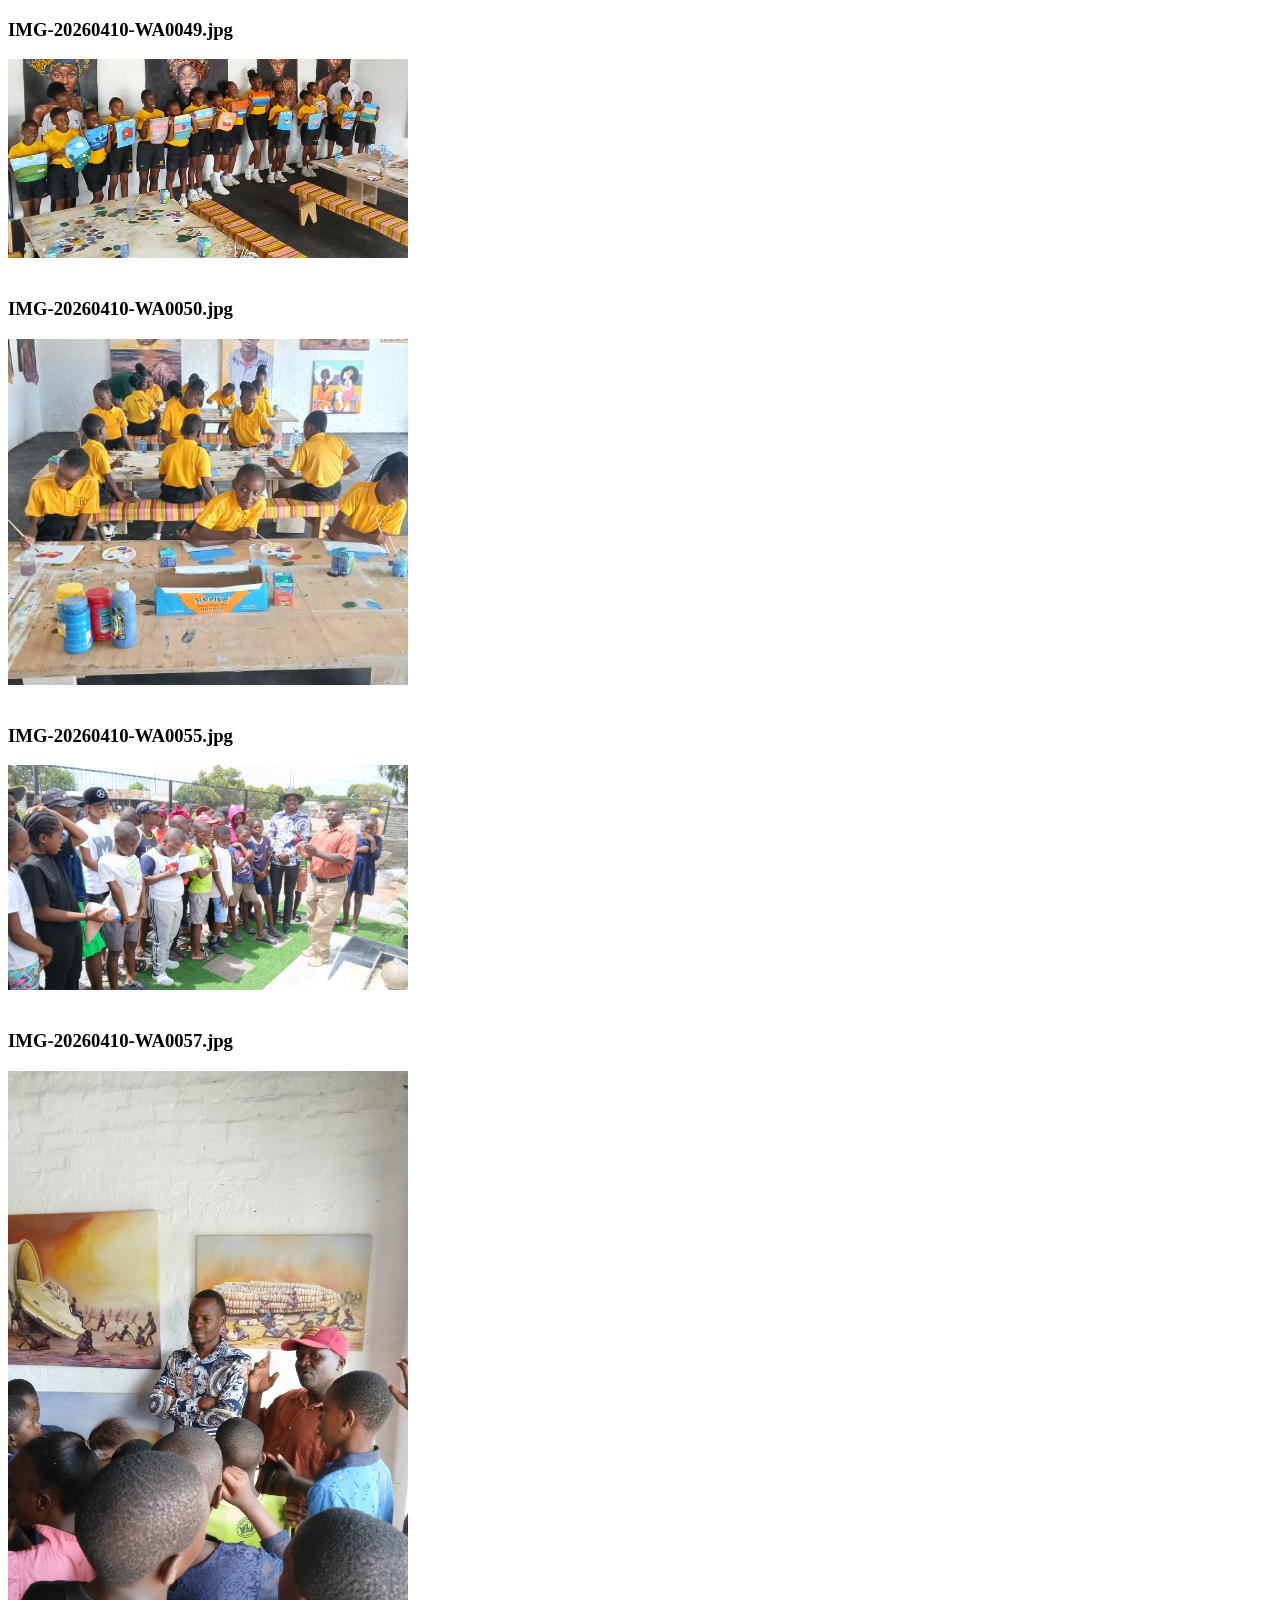
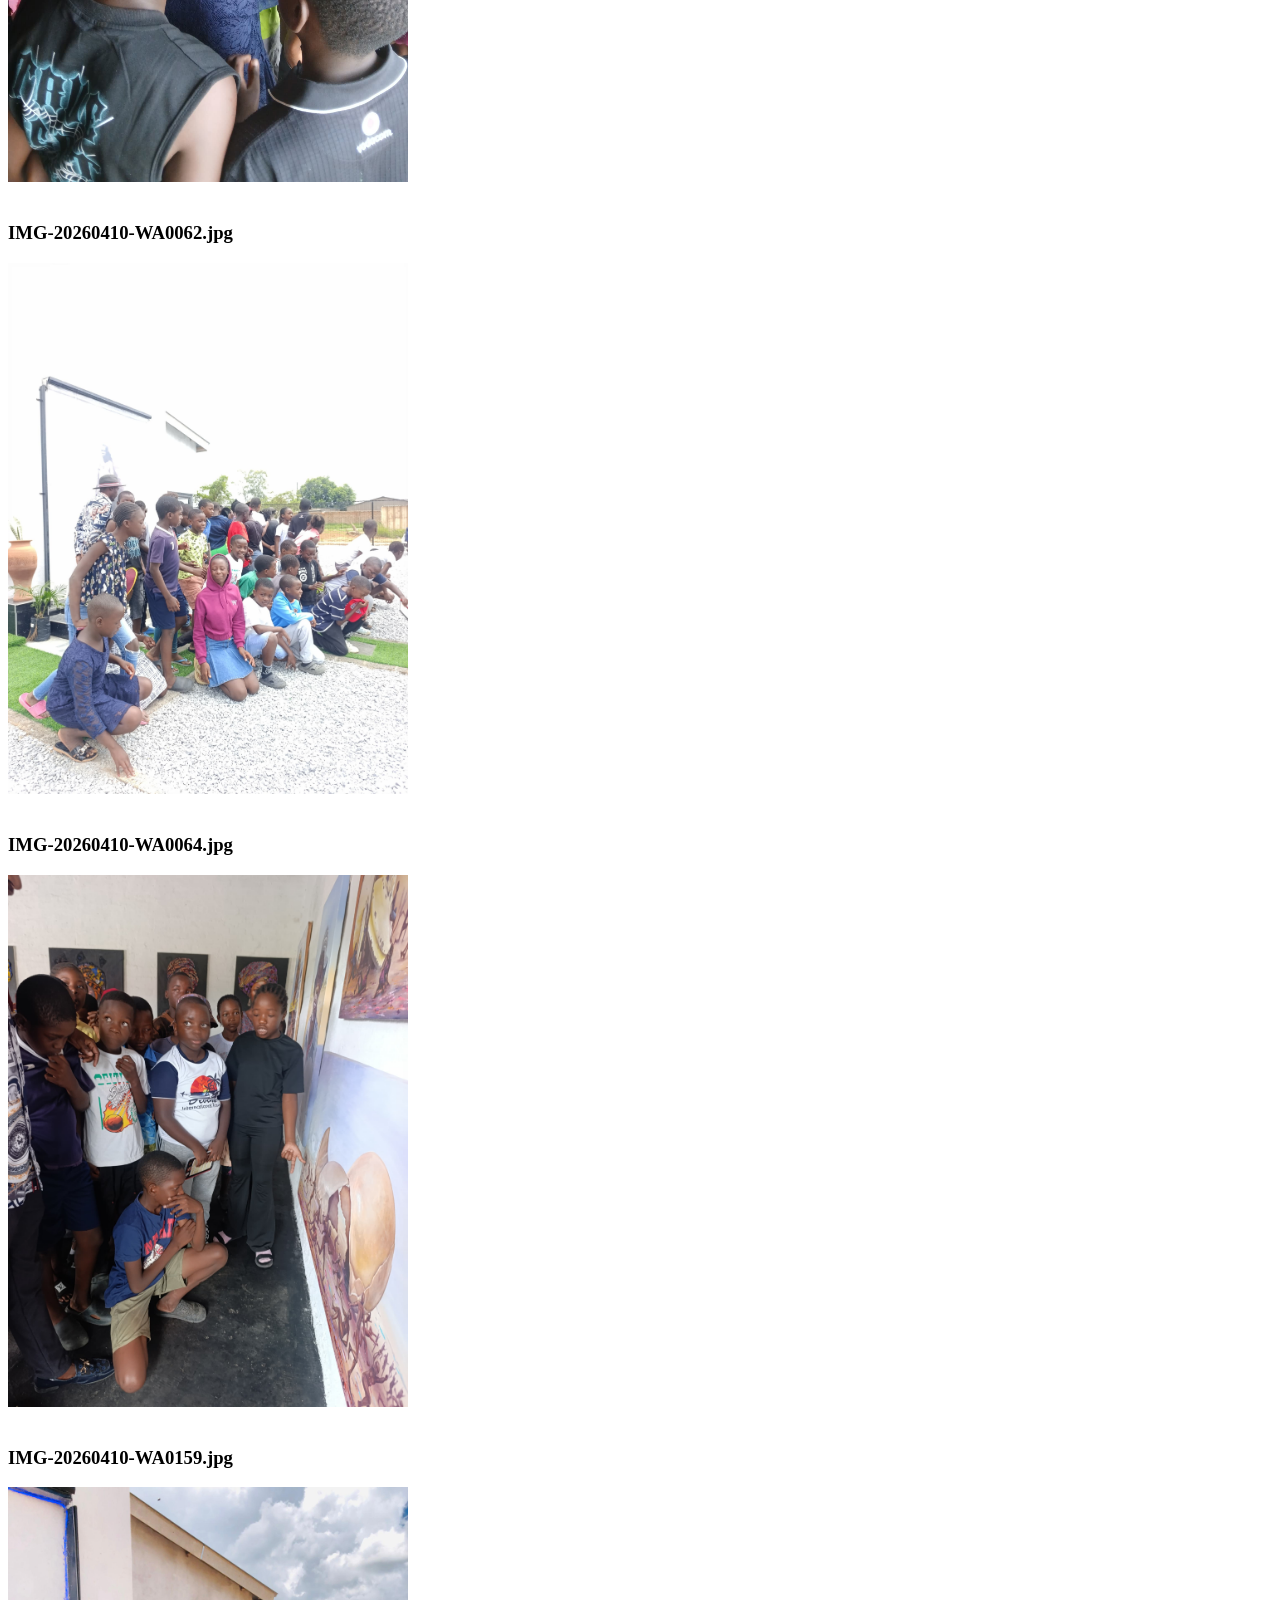
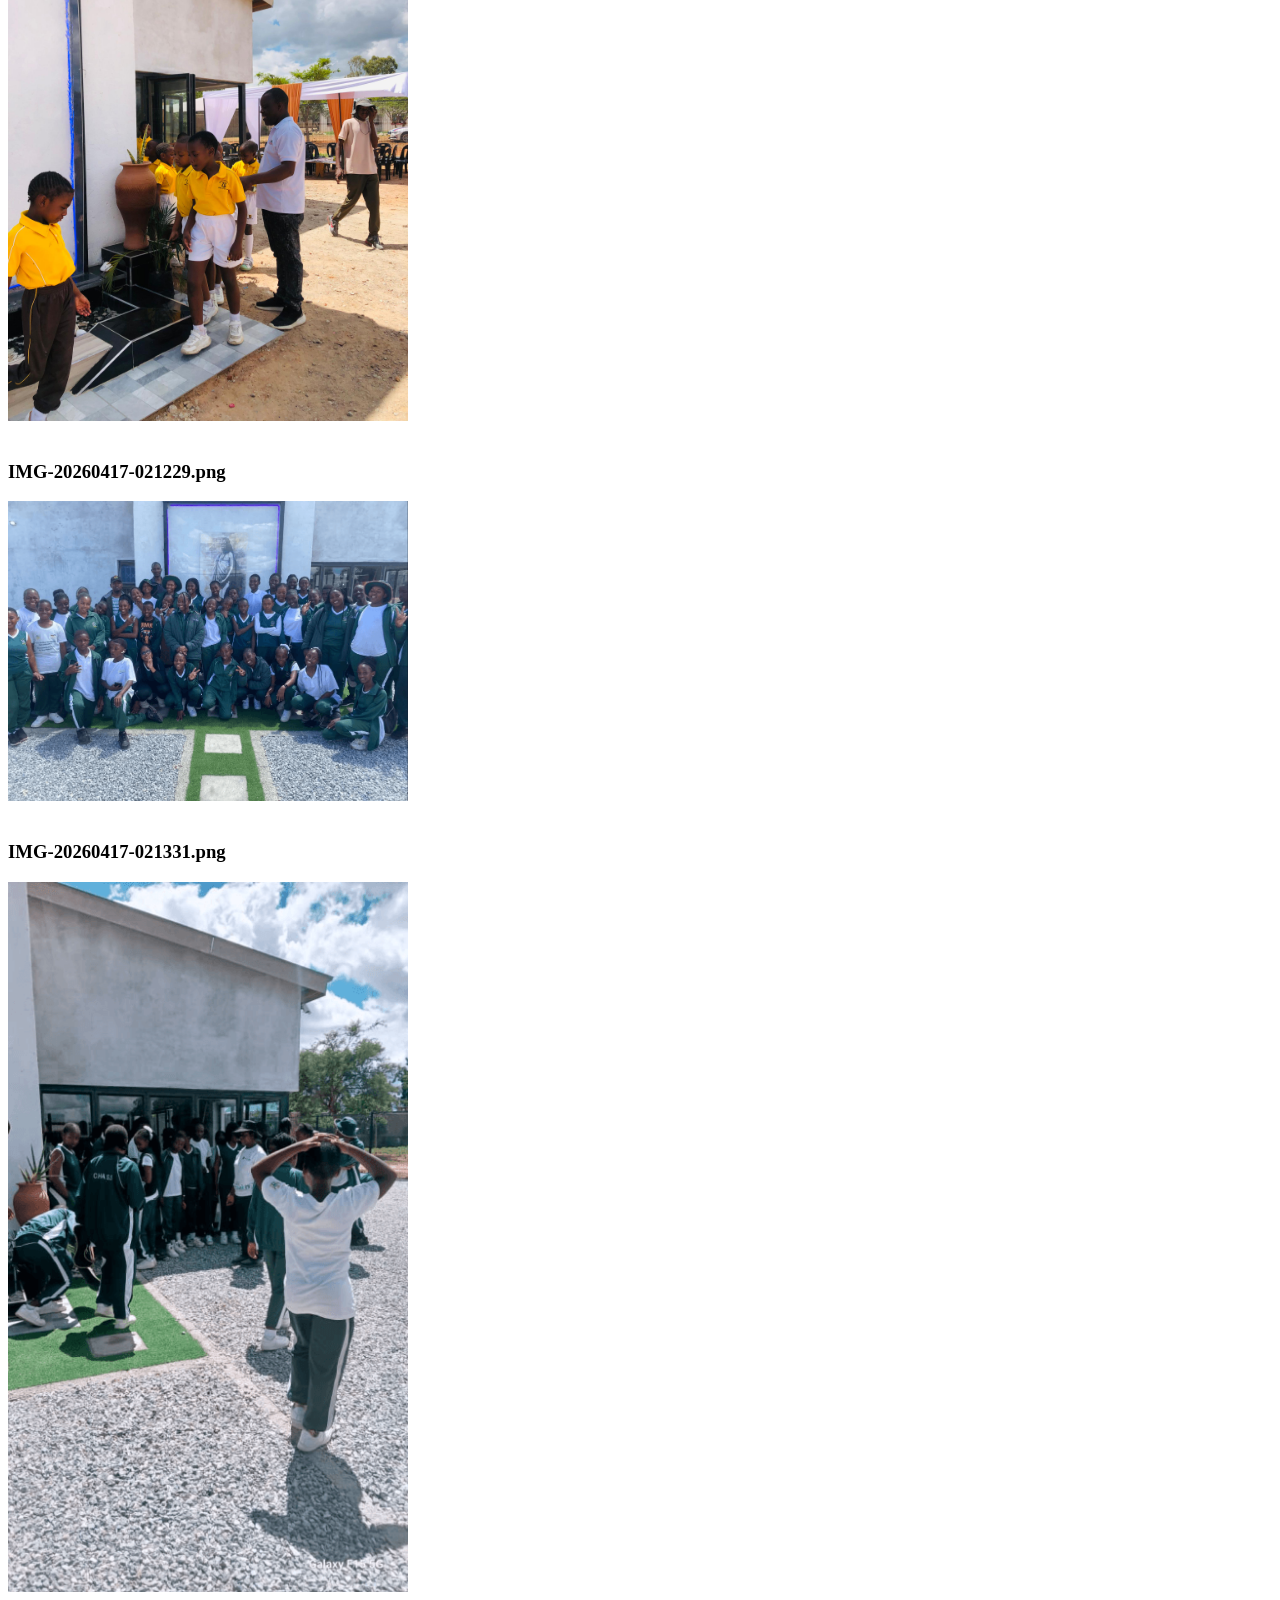
<file: view_heros.html>
<!DOCTYPE html>
<html>
<head>
<title>View HEROS</title>
<style>
  img { max-width: 400px; display: block; margin-bottom: 10px; }
  div { margin-bottom: 40px; }
</style>
</head>
<body>
  <div>
    <h3>IMG-20260410-WA0049.jpg</h3>
    <img src="HEROS/IMG-20260410-WA0049.jpg">
  </div>
  <div>
    <h3>IMG-20260410-WA0050.jpg</h3>
    <img src="HEROS/IMG-20260410-WA0050.jpg">
  </div>
  <div>
    <h3>IMG-20260410-WA0055.jpg</h3>
    <img src="HEROS/IMG-20260410-WA0055.jpg">
  </div>
  <div>
    <h3>IMG-20260410-WA0057.jpg</h3>
    <img src="HEROS/IMG-20260410-WA0057.jpg">
  </div>
  <div>
    <h3>IMG-20260410-WA0062.jpg</h3>
    <img src="HEROS/IMG-20260410-WA0062.jpg">
  </div>
  <div>
    <h3>IMG-20260410-WA0064.jpg</h3>
    <img src="HEROS/IMG-20260410-WA0064.jpg">
  </div>
  <div>
    <h3>IMG-20260410-WA0159.jpg</h3>
    <img src="HEROS/IMG-20260410-WA0159.jpg">
  </div>
  <div>
    <h3>IMG-20260417-021229.png</h3>
    <img src="HEROS/IMG-20260417-021229.png">
  </div>
  <div>
    <h3>IMG-20260417-021331.png</h3>
    <img src="HEROS/IMG-20260417-021331.png">
  </div>
</body>
</html>
</file>
<file: style.css>
/* === RESET === */
*,*::before,*::after{box-sizing:border-box;margin:0;padding:0}
html{scroll-behavior:smooth;-webkit-text-size-adjust:100%}
body{font-family:'Inter',system-ui,sans-serif;font-size:16px;line-height:1.6;color:var(--text-primary);background:var(--bg-page);-webkit-font-smoothing:antialiased;overflow-x:hidden}
img,video{max-width:100%;display:block}
a{color:inherit;text-decoration:none}
ul,ol{list-style:none}
button{cursor:pointer;border:none;background:none;font:inherit}
input,textarea,select{font:inherit}

/* === TOKENS === */
:root{
--color-primary:hsl(38,55%,50%);
--color-primary-hover:hsl(38,55%,40%);
--color-primary-light:hsl(38,50%,94%);
--color-secondary:hsl(25,40%,22%);
--color-accent:hsl(15,60%,48%);
--color-success:hsl(142,70%,42%);
--color-danger:hsl(0,80%,55%);
--bg-page:hsl(40,25%,97%);
--bg-card:hsl(40,15%,95%);
--bg-muted:hsl(38,20%,92%);
--bg-dark:hsl(30,15%,10%);
--bg-overlay:rgba(0,0,0,0.55);
--text-primary:hsl(30,10%,12%);
--text-secondary:hsl(30,8%,38%);
--text-muted:hsl(30,6%,55%);
--text-inverse:#fff;
--border:1px solid hsl(35,15%,85%);
--border-color:hsl(35,15%,85%);
--radius-sm:8px;--radius:12px;--radius-lg:20px;--radius-full:9999px;
--shadow-sm:0 2px 8px rgba(0,0,0,0.06);
--shadow:0 4px 16px rgba(0,0,0,0.08);
--shadow-md:0 8px 24px rgba(0,0,0,0.1);
--shadow-lg:0 16px 48px rgba(0,0,0,0.12);
--font-heading:'Cormorant Garamond',Georgia,serif;
--font-body:'Inter',system-ui,sans-serif;
--space-1:8px;--space-2:16px;--space-3:24px;--space-4:32px;--space-5:48px;--space-6:64px;--space-7:96px;
--ease:cubic-bezier(0.4,0,0.2,1);
--duration:300ms;
--transition:all 300ms cubic-bezier(0.4,0,0.2,1);
--container:1200px;
--header-height:80px;
}

/* === LAYOUT === */
.container{width:100%;max-width:var(--container);margin-inline:auto;padding-inline:var(--space-3)}
.section{padding:var(--space-5) 0}
.section--muted{background:var(--bg-muted)}
.section--dark{background:var(--bg-dark);color:var(--text-inverse)}
.grid-auto{display:grid;grid-template-columns:repeat(auto-fit,minmax(280px,1fr));gap:var(--space-3)}
.grid-3{display:grid;grid-template-columns:repeat(3,1fr);gap:var(--space-3)}
.grid-2{display:grid;grid-template-columns:repeat(2,1fr);gap:var(--space-4)}
.text-center{text-align:center}

/* === TYPOGRAPHY === */
h1,h2,h3,h4,h5{font-family:var(--font-heading);font-weight:700;line-height:1.2;color:var(--text-primary)}
h1{font-size:clamp(2rem,5vw,3.75rem)}
h2{font-size:clamp(1.5rem,3.5vw,2.5rem);margin-bottom:var(--space-2)}
h3{font-size:clamp(1.25rem,2.5vw,1.75rem)}
h4{font-size:1.25rem}
.eyebrow{font-family:var(--font-body);font-size:.8rem;font-weight:600;letter-spacing:.12em;text-transform:uppercase;color:var(--color-primary);margin-bottom:var(--space-1)}
.section-intro{max-width:680px;margin:0 auto var(--space-5);color:var(--text-secondary);font-size:1.05rem;text-align:center}

/* === HEADER === */
.header{position:fixed;top:0;left:0;width:100%;z-index:1000;background:rgba(253,251,247,0.92);backdrop-filter:blur(12px);border-bottom:var(--border);transition:var(--transition);height:var(--header-height)}
.header.scrolled{box-shadow:var(--shadow-sm)}
.header__inner{display:flex;align-items:center;justify-content:space-between;height:var(--header-height);max-width:var(--container);margin:0 auto;padding:0 var(--space-3)}
.header__logos{display:flex;align-items:center;gap:var(--space-2)}
.header__logo-img{height:50px;width:auto;object-fit:contain}
.header__logo-divider{width:1px;height:32px;background:var(--border-color)}
.header__logo-owa{height:36px;width:auto;object-fit:contain}
.nav{display:flex;align-items:center;gap:var(--space-3)}
.nav__link{font-size:.9rem;font-weight:500;color:var(--text-secondary);transition:var(--transition);position:relative}
.nav__link:hover,.nav__link.active{color:var(--color-primary)}
.nav__link::after{content:'';position:absolute;bottom:-4px;left:0;width:0;height:2px;background:var(--color-primary);transition:var(--transition)}
.nav__link:hover::after,.nav__link.active::after{width:100%}
.header__cta{display:inline-flex;align-items:center;gap:6px;padding:10px 24px;background:var(--color-primary);color:#fff;border-radius:var(--radius-full);font-weight:600;font-size:.9rem;transition:var(--transition)}
.header__cta:hover{background:var(--color-primary-hover);transform:translateY(-2px)}
.hamburger{display:none;flex-direction:column;gap:5px;cursor:pointer;padding:4px}
.hamburger span{display:block;width:24px;height:2px;background:var(--text-primary);transition:var(--transition)}

/* === HERO === */
.hero{position:relative;height:calc(100vh - var(--header-height));height:calc(100svh - var(--header-height));display:flex;flex-direction:column;align-items:stretch;justify-content:center;overflow:hidden;margin-top:var(--header-height)}
.hero__slideshow{position:absolute;inset:0;z-index:0}

/* --- Flawless Video Flow + Ken Burns --- */
@keyframes zoomInContinuous {
  0% { transform: scale(1); }
  100% { transform: scale(1.15); }
}

.hero__slide {
  position:absolute;inset:0;
  opacity:0;
  transition:opacity 2.5s ease-in-out;
  background-size:cover;
  background-position:center;
  background-repeat:no-repeat;
  z-index:0;
}

/* Continuous forward motion for all slides for that "one long video" feel */
.hero__slide.animating {
  animation: zoomInContinuous 15s linear forwards;
}

.hero__overlay{position:absolute;inset:0;background:linear-gradient(135deg,rgba(26,26,26,0.75),rgba(26,26,26,0.5));z-index:1}
.hero__content{position:relative;z-index:2;max-width:720px;padding:var(--space-5) 0}
.hero__eyebrow{font-family:var(--font-body);font-size:.85rem;letter-spacing:.15em;text-transform:uppercase;color:var(--color-primary);margin-bottom:var(--space-2);font-weight:600}
.hero h1{color:#fff;margin-bottom:var(--space-2);line-height:1.15}
.hero__subtitle{color:rgba(255,255,255,0.85);font-size:1.15rem;line-height:1.7;margin-bottom:var(--space-4);max-width:600px}
.hero__trust{color:rgba(255,255,255,0.6);font-size:.9rem;margin-top:var(--space-3);font-style:italic}
.hero__actions{display:flex;gap:var(--space-2);flex-wrap:wrap}
/* Dots completely hidden */
.hero__indicators{display:none !important}
.hero__dot{display:none !important}

/* === BUTTONS === */
.btn{display:inline-flex;align-items:center;gap:var(--space-1);padding:.8em 2em;border-radius:var(--radius-full);font-weight:600;font-size:.95rem;transition:var(--transition);cursor:pointer;text-decoration:none;white-space:nowrap}
.btn--primary{background:var(--color-primary);color:#fff;box-shadow:0 4px 16px rgba(200,151,62,0.3)}
.btn--primary:hover, .btn--primary:active{background:var(--color-primary-hover);color:#fff;transform:translateY(-2px);box-shadow:0 8px 24px rgba(200,151,62,0.4)}
.btn--secondary{background:transparent;color:#fff;border:2px solid rgba(255,255,255,0.5)}
.btn--secondary:hover, .btn--secondary:active{background:#fff;color:#111}
.btn--outline{background:transparent;color:var(--color-primary);border:2px solid var(--color-primary)}
.btn--outline:hover, .btn--outline:active{background:var(--color-primary);color:#fff}
.btn--dark{background:var(--text-primary);color:var(--bg-page)}
.btn--dark:hover, .btn--dark:active{background:var(--color-secondary);color:#fff;transform:translateY(-2px)}
.btn--whatsapp{background:#25D366;color:#fff;gap:8px}
.btn--whatsapp:hover, .btn--whatsapp:active{background:#1da851;color:#fff;transform:translateY(-2px)}
.btn--sm{padding:.5em 1.25em;font-size:.85rem}
.btn--lg{padding:1em 2.5em;font-size:1.05rem}

/* === CARDS === */
.card{background:var(--bg-card);border-radius:var(--radius-lg);border:var(--border);box-shadow:var(--shadow-sm);overflow:hidden;transition:var(--transition)}
.card:hover{box-shadow:var(--shadow-md);transform:translateY(-6px)}
.card__img{width:100%;aspect-ratio:16/10;object-fit:cover;transition:transform .6s var(--ease)}
.card:hover .card__img{transform:scale(1.05)}
.card__body{padding:var(--space-3)}
.card__eyebrow{font-size:.75rem;font-weight:700;letter-spacing:.1em;text-transform:uppercase;color:var(--color-primary);margin-bottom:6px}
.card__title{font-family:var(--font-heading);font-size:1.3rem;margin-bottom:8px}
.card__text{color:var(--text-secondary);font-size:.95rem;line-height:1.65}
.card__price{font-family:var(--font-heading);font-size:1.5rem;color:var(--color-primary);font-weight:700;margin-top:var(--space-2)}
.card__list{margin-top:var(--space-2)}
.card__list li{padding:6px 0;padding-left:24px;position:relative;color:var(--text-secondary);font-size:.9rem}
.card__list li::before{content:'✓';position:absolute;left:0;color:var(--color-primary);font-weight:700}

/* === ABOUT SPLIT === */
.about-grid{display:grid;grid-template-columns:1fr 1fr;gap:var(--space-6);align-items:center}
.about-img-wrap{position:relative;border-radius:var(--radius-lg);overflow:hidden}
.about-img-wrap img{width:100%;height:auto;border-radius:var(--radius-lg)}
.about-img-wrap::after{content:'';position:absolute;inset:0;border:3px solid var(--color-primary);border-radius:var(--radius-lg);opacity:.3}
.about-text h2{margin-bottom:var(--space-2)}
.about-text p{color:var(--text-secondary);margin-bottom:var(--space-2);line-height:1.7}

/* === NOTICE BAR === */
.notice{background:var(--color-primary-light);border:1px solid var(--color-primary);border-radius:var(--radius);padding:var(--space-2) var(--space-3);display:flex;align-items:flex-start;gap:var(--space-2);margin:var(--space-4) 0}
.notice__icon{font-size:1.3rem;flex-shrink:0;margin-top:2px}
.notice__text{font-size:.95rem;color:var(--text-secondary);line-height:1.6}
.notice__text strong{color:var(--text-primary)}

/* === BENEFITS === */
.benefits-grid{display:grid;grid-template-columns:repeat(3,1fr);gap:var(--space-4)}
.benefit-card{text-align:center;padding:var(--space-4) var(--space-3);background:var(--bg-card);border-radius:var(--radius-lg);border:var(--border);transition:var(--transition)}
.benefit-card:hover{transform:translateY(-4px);box-shadow:var(--shadow)}
.benefit-icon{width:64px;height:64px;margin:0 auto var(--space-2);background:var(--color-primary-light);border-radius:50%;display:flex;align-items:center;justify-content:center;font-size:1.8rem}
.benefit-card h4{font-family:var(--font-heading);margin-bottom:var(--space-1)}
.benefit-card ul{text-align:left;margin-top:var(--space-2)}
.benefit-card li{padding:4px 0;padding-left:20px;position:relative;color:var(--text-secondary);font-size:.9rem}
.benefit-card li::before{content:'•';position:absolute;left:4px;color:var(--color-primary)}

/* === PRICING === */
.pricing-grid{display:grid;grid-template-columns:repeat(4,1fr);gap:var(--space-3)}
.price-card{text-align:center;padding:var(--space-4) var(--space-3);background:var(--bg-card);border-radius:var(--radius-lg);border:var(--border);transition:var(--transition)}
.price-card:hover{transform:translateY(-4px);box-shadow:var(--shadow)}
.price-card.featured{border-color:var(--color-primary);position:relative}
.price-card.featured::before{content:'POPULAR';position:absolute;top:0;left:50%;transform:translate(-50%,-50%);background:var(--color-primary);color:#fff;padding:4px 16px;border-radius:var(--radius-full);font-size:.7rem;font-weight:700;letter-spacing:.08em}
.price-card h4{font-family:var(--font-heading);margin-bottom:var(--space-1)}
.price-amount{font-family:var(--font-heading);font-size:2rem;color:var(--color-primary);font-weight:700;margin:var(--space-2) 0}
.price-amount span{font-size:.9rem;color:var(--text-muted);font-weight:400}

/* === PAYMENT === */
.payment-methods{display:flex;gap:var(--space-3);flex-wrap:wrap;justify-content:center;margin-top:var(--space-4)}
.payment-item{display:flex;align-items:center;gap:12px;padding:var(--space-2) var(--space-3);background:var(--bg-card);border:var(--border);border-radius:var(--radius);min-width:180px;transition:var(--transition)}
.payment-item:hover{box-shadow:var(--shadow-sm);transform:translateY(-2px)}
.payment-item__icon{font-size:1.5rem}
.payment-item__name{font-weight:600;font-size:.95rem}

/* === FORM SYSTEM === */
.form-section{max-width:800px;margin:0 auto}
.stepper-progress{display:flex;justify-content:center;gap:var(--space-1);margin-bottom:var(--space-5)}
.step-indicator{display:flex;align-items:center;gap:8px;padding:10px 20px;border-radius:var(--radius-full);font-size:.85rem;font-weight:600;color:var(--text-muted);background:var(--bg-muted);transition:var(--transition)}
.step-indicator.active{background:var(--color-primary);color:#fff}
.step-indicator.done{background:var(--color-success);color:#fff}
.step-panel{display:none}
.step-panel.active{display:block;animation:fadeIn .4s ease}
.form{display:flex;flex-direction:column;gap:var(--space-2)}
.form-row{display:grid;grid-template-columns:1fr 1fr;gap:var(--space-2)}
.form-group{display:flex;flex-direction:column;gap:6px}
.form-label{font-size:.85rem;font-weight:600;color:var(--text-secondary)}
.form-input,.form-select,.form-textarea{width:100%;padding:.75rem 1rem;background:var(--bg-card);color:var(--text-primary);border:2px solid var(--border-color);border-radius:var(--radius);font-size:1rem;transition:var(--transition);outline:none;appearance:none}
.form-input:focus,.form-select:focus,.form-textarea:focus{border-color:var(--color-primary);box-shadow:0 0 0 3px rgba(200,151,62,0.15)}
.form-input::placeholder,.form-textarea::placeholder{color:var(--text-muted)}
.form-select{background-image:url("data:image/svg+xml,%3Csvg xmlns='http://www.w3.org/2000/svg' width='16' height='16' viewBox='0 0 24 24' fill='none' stroke='%236b7280' stroke-width='2'%3E%3Cpolyline points='6 9 12 15 18 9'/%3E%3C/svg%3E");background-repeat:no-repeat;background-position:right 12px center;padding-right:2.5rem;cursor:pointer}
.form-select option {background-color: var(--bg-card); color: var(--text-primary);}
.form-select option[disabled] {color: var(--text-muted);}
.form-textarea{resize:vertical;min-height:100px}
.form-input.error,.form-select.error{border-color:var(--color-danger)}
.form-error{font-size:.75rem;color:var(--color-danger)}

/* Autofill fix */
.form-input:-webkit-autofill,
.form-input:-webkit-autofill:hover, 
.form-input:-webkit-autofill:focus, 
.form-input:-webkit-autofill:active,
.form-select:-webkit-autofill,
.form-select:-webkit-autofill:hover, 
.form-select:-webkit-autofill:focus, 
.form-select:-webkit-autofill:active,
.form-textarea:-webkit-autofill,
.form-textarea:-webkit-autofill:hover, 
.form-textarea:-webkit-autofill:focus, 
.form-textarea:-webkit-autofill:active {
    -webkit-box-shadow: 0 0 0 30px var(--bg-card) inset !important;
    -webkit-text-fill-color: var(--text-primary) !important;
    transition: background-color 5000s ease-in-out 0s;
}
.form-actions{display:flex;gap:var(--space-2);justify-content:flex-end;margin-top:var(--space-3)}
.form-success{text-align:center;padding:var(--space-5);background:hsl(142,50%,95%);border:1px solid var(--color-success);border-radius:var(--radius-lg)}
.form-success h3{color:var(--color-success);margin-bottom:var(--space-1)}
.booking-options{display:grid;grid-template-columns:repeat(2,1fr);gap:var(--space-2)}
.booking-option{
  padding:var(--space-3);
  border:2px solid var(--border-color);
  border-radius:var(--radius);
  cursor:pointer;
  transition:all 0.3s cubic-bezier(0.4,0,0.2,1);
  text-align:center;
  background:rgba(255,255,255,0.02);
  position:relative;
  animation:optionPulse 3s infinite ease-in-out;
}
.booking-option:hover{
  border-color:var(--color-primary);
  background:rgba(192,139,46,0.08);
  transform:translateY(-3px);
  box-shadow:var(--shadow-md);
  animation:none;
}
.booking-option.selected{
  border-color:var(--color-primary);
  background:var(--color-primary) !important;
  box-shadow:0 0 20px rgba(192,139,46,0.4);
  animation:none;
}
@keyframes optionPulse {
  0% { border-color: rgba(192,139,46,0.3); box-shadow: 0 0 0 0 rgba(192,139,46, 0); transform: scale(1); }
  50% { border-color: var(--color-primary); box-shadow: 0 0 20px rgba(192,139,46, 0.4); transform: scale(1.02); background: rgba(192,139,46,0.05); }
  100% { border-color: rgba(192,139,46,0.3); box-shadow: 0 0 0 0 rgba(192,139,46, 0); transform: scale(1); }
}
.glow-text {
  animation: textGlow 2.5s infinite alternate ease-in-out;
}
@keyframes textGlow {
  0% { text-shadow: 0 0 5px rgba(192,139,46, 0.1); color: var(--text-primary); }
  100% { text-shadow: 0 0 15px rgba(192,139,46, 0.8); color: var(--color-primary); }
}
.loading-pulse {
  animation: loadingFastPulse 0.6s infinite alternate !important;
  pointer-events: none;
}
@keyframes loadingFastPulse {
  from { opacity: 1; transform: scale(1.03); background: var(--color-primary); }
  to { opacity: 0.6; transform: scale(0.98); background: var(--color-primary); }
}
.booking-option.selected .booking-option__icon,
.booking-option.selected .booking-option__title {
  color: #1a1a1a !important; /* Force dark text on gold background */
}
.booking-option__icon{font-size:2rem;margin-bottom:8px;transition:color 0.3s ease;color:var(--color-primary);font-weight:700}
.booking-option__title{font-weight:600;font-size:.95rem;transition:color 0.3s ease}

/* === FAQ === */
.faq-list{max-width:800px;margin:0 auto}
.faq-item{border-bottom:var(--border);overflow:hidden}
.faq-question{display:flex;justify-content:space-between;align-items:center;padding:var(--space-3) 0;cursor:pointer;font-weight:600;font-size:1.05rem;transition:var(--transition)}
.faq-question:hover{color:var(--color-primary)}
.faq-question__icon{transition:transform .3s var(--ease);font-size:1.2rem;flex-shrink:0}
.faq-item.open .faq-question__icon{transform:rotate(45deg)}
.faq-answer{max-height:0;overflow:hidden;transition:max-height .4s var(--ease),padding .4s var(--ease)}
.faq-item.open .faq-answer{max-height:300px;padding-bottom:var(--space-3)}
.faq-answer p{color:var(--text-secondary);line-height:1.7}

/* === CONTACT === */
.contact-grid{display:grid;grid-template-columns:1fr 1fr;gap:var(--space-5)}
.contact-info{display:flex;flex-direction:column;gap:var(--space-3)}
.contact-item{display:flex;gap:var(--space-2);align-items:flex-start}
.contact-item__icon{width:48px;height:48px;background:var(--color-primary-light);border-radius:50%;display:flex;align-items:center;justify-content:center;font-size:1.2rem;flex-shrink:0}
.contact-item__text h4{margin-bottom:4px}
.contact-item__text p,.contact-item__text a{color:var(--text-secondary);font-size:.95rem}
.contact-item__text a:hover{color:var(--color-primary)}
.map-wrap{position:relative;border-radius:var(--radius-lg);overflow:hidden;border:var(--border);height:480px}
.map-wrap iframe{width:100%;height:100%;border:0}
.map-overlay{position:absolute;top:auto;bottom:24px;left:16px;width:245px;background:#111;color:#fff;padding:20px;border:1px solid var(--color-primary);z-index:2;box-shadow:var(--shadow-md);display:flex;flex-direction:column;gap:12px;border-radius:8px}
.map-overlay h4{font-family:var(--font-heading);color:var(--color-primary);font-size:1.15rem;margin:0;font-weight:600}
.map-overlay p{color:#ccc;font-size:0.82rem;line-height:1.5;margin:0}
.map-link{font-size:0.7rem;font-weight:700;color:#fff;text-decoration:none;letter-spacing:0.1em;text-transform:uppercase;margin-top:6px;transition:var(--transition);display:inline-block}
.map-link:hover{color:var(--color-primary)}
@media(max-width:768px){.map-overlay{bottom:20px;left:50%;transform:translateX(-50%);width:90%;padding:20px}}

/* === FOOTER === */
.footer{background:var(--bg-dark);color:rgba(255,255,255,0.7);padding:var(--space-5) 0 var(--space-3)}
.footer__top{display:flex;justify-content:space-between;align-items:flex-start;flex-wrap:wrap;gap:var(--space-4);padding-bottom:var(--space-4);border-bottom:1px solid rgba(255,255,255,0.1)}
.footer__brand h3{color:#fff;font-family:var(--font-heading);margin-bottom:8px}
.footer__brand p{font-size:.9rem;max-width:300px}
.footer__links h5{color:#fff;margin-bottom:var(--space-2);font-family:var(--font-heading)}
.footer__links a{display:block;padding:4px 0;font-size:.9rem;transition:var(--transition)}
.footer__links a:hover{color:var(--color-primary)}
.footer__bottom{display:flex;justify-content:space-between;align-items:center;padding-top:var(--space-3);font-size:.8rem;flex-wrap:wrap;gap:var(--space-2)}
.footer__powered{display:flex;align-items:center;gap:8px;font-size:.8rem;opacity:.6}
.footer__powered img{height:24px}

/* === ANIMATIONS === */
@keyframes fadeIn{from{opacity:0;transform:translateY(20px)}to{opacity:1;transform:translateY(0)}}
@keyframes slideInLeft{from{opacity:0;transform:translateX(-30px)}to{opacity:1;transform:translateX(0)}}
@keyframes scaleIn{from{opacity:0;transform:scale(.92)}to{opacity:1;transform:scale(1)}}
@keyframes float{0%,100%{transform:translateY(0)}50%{transform:translateY(-8px)}}
.reveal{opacity:0;transform:translateY(30px);transition:opacity .7s var(--ease),transform .7s var(--ease)}
.reveal.visible{opacity:1;transform:translateY(0)}
.reveal-delay-1{transition-delay:.1s}
.reveal-delay-2{transition-delay:.2s}
.reveal-delay-3{transition-delay:.3s}
.reveal-delay-4{transition-delay:.4s}
@media(prefers-reduced-motion:reduce){
  .reveal{transition:none}
  .hero__slide:nth-child(even).active,
  .hero__slide:nth-child(even).prev,
  .hero__slide:nth-child(odd).active,
  .hero__slide:nth-child(odd).prev {
    animation: none;
  }
}

/* === WHATSAPP FLOAT === */
.whatsapp-float{position:fixed;bottom:24px;right:24px;z-index:9999;background:#25D366;border-radius:50%;width:58px;height:58px;display:flex;align-items:center;justify-content:center;box-shadow:0 4px 20px rgba(37,211,102,0.4);transition:transform .3s ease,box-shadow .3s ease;}
.whatsapp-float:hover{transform:scale(1.12);box-shadow:0 6px 28px rgba(37,211,102,0.6)}
@media(max-width:640px) { .whatsapp-float{bottom:24px;right:16px;width:50px;height:50px;font-size:1.5rem} }

/* === RESPONSIVE UTILS === */
@media(max-width:640px) {
  .hide-on-mobile { display: none !important; }
}

/* === GALLERY MOSAIC === */
.gallery-mosaic{display:grid;grid-template-columns:repeat(4,1fr);gap:var(--space-2)}
.gallery-mosaic__item{border-radius:var(--radius);overflow:hidden;position:relative;cursor:pointer;-webkit-mask-image:-webkit-radial-gradient(white, black);}
.gallery-mosaic__item img{width:100%;height:100%;object-fit:cover;transition:transform .6s var(--ease)}
.gallery-mosaic__item:hover img{transform:scale(1.08)}
.gallery-mosaic__item:nth-child(1){grid-column:span 2;grid-row:span 2}
.gallery-mosaic__item::after{content:'';position:absolute;inset:0;background:linear-gradient(to top,rgba(0,0,0,.3),transparent);opacity:0;transition:opacity .3s ease}
.gallery-mosaic__item:hover::after{opacity:1}

/* === ACTIVITIES SECTION === */
.activities-grid {
  display: grid;
  grid-template-columns: repeat(auto-fill, minmax(280px, 1fr));
  gap: var(--space-4);
  margin-top: var(--space-4);
}
.activity-card {
  background: var(--bg-card);
  border-radius: var(--radius-lg);
  border: var(--border);
  overflow: hidden;
  transition: var(--transition);
  display: flex;
  flex-direction: column;
}
.activity-card:hover {
  transform: translateY(-5px);
  box-shadow: var(--shadow-md);
  border-color: var(--color-primary);
}
.activity-card__img-wrap {
  width: 100%;
  aspect-ratio: 16/10;
  overflow: hidden;
}
.activity-card__img-wrap img {
  width: 100%;
  height: 100%;
  object-fit: cover;
  transition: transform .5s ease;
}
.activity-card:hover .activity-card__img-wrap img {
  transform: scale(1.06);
}
.activity-card__body {
  padding: var(--space-3);
  flex-grow: 1;
}
.activity-card__body h4 {
  font-family: var(--font-heading);
  font-size: 1.15rem;
  margin-bottom: 8px;
  color: var(--text-primary);
}
.activity-card__body p {
  font-size: 0.9rem;
  color: var(--text-secondary);
  line-height: 1.6;
}

/* === MOBILE NAV === */
.mobile-nav{display:none;position:fixed;top:var(--header-height);left:0;width:100%;height:calc(100svh - var(--header-height));background:rgba(253,251,247,0.98);backdrop-filter:blur(16px);z-index:999;flex-direction:column;align-items:center;justify-content:flex-start;padding-top:var(--space-3);padding-bottom:var(--space-4);overflow-y:auto;gap:var(--space-3);opacity:0;pointer-events:none;transition:opacity .3s ease}
.mobile-nav.open{opacity:1;pointer-events:all}
.mobile-nav .nav__link{font-size:1.2rem;padding:8px 0;flex-shrink:0}
.mobile-nav .btn{flex-shrink:0}

/* === RESPONSIVE === */
@media(max-width:1024px){
  .nav{display:none}
  .header__cta{display:none}
  .hamburger{display:flex}
  .mobile-nav{display:flex}
  .pricing-grid{grid-template-columns:repeat(2,1fr)}
  .grid-3{grid-template-columns:repeat(2,1fr)}
  .benefits-grid{grid-template-columns:repeat(2,1fr)}
}
/* Tablet specific: 769px - 1024px */
@media(min-width:769px) and (max-width:1024px){
  .hero{min-height:calc(100svh - var(--header-height));height:auto;overflow:hidden}
  .hero__marquee{position:absolute;bottom:0;left:0;width:100%;display:flex;z-index:10;font-size:.9rem;padding:11px 0}
  .btn--lg{padding:.85em 1.8em;font-size:1rem}
  .container{padding-inline:24px}
}
@media(max-width:768px){
  .hero{min-height:calc(100svh - var(--header-height));height:auto;overflow:hidden}
  .about-grid{grid-template-columns:1fr}
  .contact-grid{grid-template-columns:1fr}
  .grid-2{grid-template-columns:1fr}
  .hero__content{padding:60px var(--space-2) 100px;margin-top:0}
  .hero h1{font-size:clamp(1.65rem,4.5vw,1.95rem);line-height:1.12;white-space:normal;word-wrap:break-word}
  .hero h1 br{display:none}
  .hero__subtitle{font-size:.9rem;line-height:1.6;margin-bottom:var(--space-3);max-width:95%}
  .hero__badge{font-size:.65rem;padding:6px 14px;margin-top:8px}
  .booking-options{grid-template-columns:1fr}
  .gallery-mosaic{grid-template-columns:repeat(2,1fr)}
  .gallery-mosaic__item:nth-child(1){grid-column:span 2}
  .hero__stats{gap:28px;margin-bottom:var(--space-3)}
  .hero__stat-num{font-size:1.55rem}
  .hero__stat-label{font-size:.66rem}
  .hero__stat-divider{height:36px}
  .btn--lg{padding:.85em 1.6em;font-size:.98rem}
  .hero__marquee{position:absolute;bottom:0;left:0;width:100%;display:flex;z-index:10;font-size:.82rem;padding:10px 0}
  .container{padding-inline:var(--space-2)}
  .hero__powered{font-size:.7rem}
}
@media(max-width:640px){
  .activities-grid{grid-template-columns:1fr}
  .grid-auto{grid-template-columns:1fr}
  .pricing-grid{grid-template-columns:1fr}
  .grid-3{grid-template-columns:1fr}
  .benefits-grid{grid-template-columns:1fr}
  .form-row{grid-template-columns:1fr}
  .hero__actions{flex-direction:column;align-items:stretch;width:100%;gap:12px}
  .hero__actions .btn{width:100%;justify-content:center}
  .hero__stat-divider{display:none}
  .hero__stats{gap:var(--space-2);margin-bottom:var(--space-3)}
  .hero__marquee{position:absolute;bottom:0;left:0;width:100%;display:flex;z-index:10;font-size:.75rem;padding:9px 0}
  .stepper-progress{flex-direction:column;align-items:center}
  .payment-methods{flex-direction:column;align-items:center}
  .footer__top{flex-direction:column}
  .footer__bottom{flex-direction:column;justify-content:center;text-align:center;gap:16px}
  .gallery-mosaic{grid-template-columns:1fr}
  .gallery-mosaic__item:nth-child(1){grid-column:span 1;grid-row:span 1}
  .header__logo-owa{display:block;height:26px;width:auto}
  .header__logo-divider{display:none}
/* Mobile hero specific fixes */
  .hero{min-height:calc(100svh - var(--header-height));height:auto;overflow:hidden}
  .hero__content{padding:60px 16px 110px;margin-top:0}
  .hero h1{font-size:clamp(1.5rem,6vw,1.9rem);line-height:1.15;margin-bottom:var(--space-2);white-space:normal;word-wrap:break-word}
  .hero h1 br{display:none}
  .hero__subtitle{font-size:.87rem;line-height:1.6;margin-bottom:var(--space-3);max-width:100%}
  .hero__badge{font-size:.62rem;padding:6px 14px;margin-bottom:var(--space-2);margin-top:10px}
  .hero__stat-num{font-size:1.4rem}
  .hero__stat-label{font-size:.6rem;letter-spacing:.06em}
  .hero__stats{gap:24px;justify-content:center;margin-bottom:var(--space-3)}
  .hero__stat{flex:0 0 auto}
  .btn--lg{padding:.85em 1.2em;font-size:.95rem}
  .hero__powered{display:none;}
  .header__logo-img{height:36px}
  .container{padding-inline:16px}
  .section{padding:var(--space-4) 0}
  .hero__actions{margin-bottom:var(--space-2);gap:12px}
}
@media(max-width:380px){
  .hero h1{font-size:1.4rem;line-height:1.15}
  .hero__subtitle{font-size:.82rem;margin-bottom:var(--space-2)}
  .hero__stats{gap:18px}
  .hero__stat-num{font-size:1.3rem}
  .hero__stat-label{font-size:.58rem}
  .btn--lg{padding:.8em 1.1em;font-size:.92rem}
  .hero__badge{font-size:.58rem;padding:5px 10px;margin-top:8px}
  .hero__content{padding:40px 12px 100px}
  .hero__powered{display:none;}
  .hero__marquee{font-size:.7rem;padding:8px 0}
}

/* === DARK THEME — applied to :root so tokens cascade everywhere === */
html.dark-theme {
  --bg-page: #111111;
  --bg-card: #1a1a1a;
  --bg-muted: #161616;
  --bg-dark: #0a0a0a;
  --text-primary: #f5f5f5;
  --text-secondary: #c8c8c8;
  --text-muted: #9e9e9e;
  --border-color: #333333;
  --border: 1px solid #333333;
  --bg-overlay: rgba(0,0,0,0.85);
  --shadow-sm: 0 2px 8px rgba(0,0,0,0.4);
  --shadow: 0 4px 16px rgba(0,0,0,0.5);
  --shadow-md: 0 8px 24px rgba(0,0,0,0.6);
  --color-primary-light: rgba(192,139,46,0.15);
}
html.dark-theme .header { background: rgba(17,17,17,0.95); }
html.dark-theme .mobile-nav { background: rgba(17,17,17,0.98); }
html.dark-theme .notice { background: rgba(192,139,46,0.12); border-color: rgba(192,139,46,0.3); }
html.dark-theme .benefit-icon { background: rgba(192,139,46,0.15); }
html.dark-theme .contact-item__icon { background: rgba(192,139,46,0.15); }
html.dark-theme .form-input,
html.dark-theme .form-select,
html.dark-theme .form-textarea { background: #1a1a1a; border-color: var(--border-color); color: var(--text-primary); }
html.dark-theme .card { background: var(--bg-card); }
html.dark-theme .price-card { background: var(--bg-card); }
html.dark-theme .benefit-card { background: var(--bg-card); }
html.dark-theme .booking-option { border-color: var(--border-color); }
html.dark-theme .payment-item { background: var(--bg-card); border-color: var(--border-color); }
html.dark-theme .step-indicator { background: #222222; color: var(--text-secondary); }
html.dark-theme .faq-item { border-color: var(--border-color); }
html.dark-theme .modal { background: #161616; }
html.dark-theme .donate-payment-info { background: #111111; border-color: var(--border-color); }
html.dark-theme .platform-popup { background: #161616; }
html.dark-theme .platform-choice { background: #222222; border-color: var(--border-color); }
html.dark-theme .platform-choice:hover { background: #2a2a2a; border-color: var(--color-primary); }
html.dark-theme .header__logo-text { color: var(--text-primary); }
html.dark-theme .dark-mode-toggle { background: #222222; border-color: var(--border-color); color: var(--text-primary); }

/* === NEW HEADER STYLES === */
.header__inner { gap: var(--space-2); }
.header__logos { flex-shrink: 0; }
.header__logo-text { font-family: var(--font-heading); font-weight: 700; font-size: 1.35rem; color: var(--text-primary); margin-left: 10px; letter-spacing: .06em; line-height: 1; white-space: nowrap; }
.header__actions { display: flex; align-items: center; gap: 10px; flex-shrink: 0; }
.dark-mode-toggle { display: flex; align-items: center; justify-content: center; width: 40px; height: 40px; border-radius: 50%; background: var(--bg-muted); color: var(--text-primary); transition: var(--transition); border: var(--border); cursor: pointer; flex-shrink: 0; }
.dark-mode-toggle:hover { background: var(--color-primary); color: #fff; transform: scale(1.08); }
.header__donate { display: none; }
.header__donate-icon { display: flex; align-items: center; justify-content: center; width: 40px; height: 40px; border-radius: 50%; background: transparent; color: var(--color-primary); border: 2px solid var(--color-primary); cursor: pointer; flex-shrink: 0; transition: var(--transition); }
.header__donate-icon:hover { background: var(--color-primary); color: #fff; transform: scale(1.08); }
@media(min-width:1025px) { .header__donate { display: inline-flex; color: var(--text-primary); border-color: var(--color-primary); } }
@media(max-width:640px) { 
  .header__logo-text { display: block; font-size: 1.28rem; margin-left: 6px; transform: translateY(1px); } 
  .header__logo-img { height: 36px; width: 36px; } 
  .header__inner { padding: 0 16px; } 
  :root { --header-height: 70px; }
  .dark-mode-toggle { width: 36px; height: 36px; }
  .header__donate-icon { width: 36px; height: 36px; }
}
@media(max-width:380px) { 
  .header__logo-text { font-size: 1.15rem; margin-left: 4px; transform: translateY(1px); } 
  .header__logo-img { height: 32px; width: 32px; } 
  :root { --header-height: 65px; }
}

/* === HERO — CENTERED PREMIUM LAYOUT === */
.hero .container { display:flex; align-items:center; justify-content:center; width:100%; flex:1; min-height:100%; }
.hero__content { position:relative; z-index:2; text-align:center; max-width:820px; padding:var(--space-4) var(--space-3) 100px; }
.hero__badge { display: inline-block; background: rgba(192,139,46,0.25); border: 1px solid rgba(192,139,46,0.5); color: #fff; font-size: .8rem; font-weight: 600; letter-spacing: .15em; text-transform: uppercase; padding: 8px 20px; border-radius: var(--radius-full); margin-bottom: var(--space-3); backdrop-filter: blur(4px); }
.hero h1 { color: #fff; margin-bottom: var(--space-3); line-height: 1.1; font-size: clamp(2.4rem, 6vw, 4.5rem); }
.hero__subtitle { color: rgba(255,255,255,.82); font-size: 1.1rem; line-height: 1.75; margin-bottom: var(--space-4); max-width: 620px; margin-inline: auto; }
.hero__stats { display: flex; align-items: center; justify-content: center; gap: var(--space-3); margin-bottom: var(--space-4); flex-wrap: wrap; }
.hero__stat { text-align: center; }
.hero__stat-num { display: block; font-family: var(--font-heading); font-size: 2rem; font-weight: 700; color: var(--color-primary); line-height: 1; }
.hero__stat-label { display: block; font-size: .75rem; color: rgba(255,255,255,.65); text-transform: uppercase; letter-spacing: .1em; margin-top: 4px; }
.hero__stat-divider { width: 1px; height: 44px; background: rgba(255,255,255,.2); }
.hero__actions { display: flex; gap: var(--space-2); flex-wrap: wrap; justify-content: center; margin-bottom: var(--space-3); }
.hero__powered { color: rgba(255,255,255,.5); font-size: .82rem; letter-spacing: .08em; text-transform: uppercase; }
.hero__powered strong { color: rgba(255,255,255,.8); }

@media(max-width:768px) {
  .hero__content { padding: 40px var(--space-2) 90px; }
}
@media(max-width:640px) {
  .hero__content { padding: 40px 16px 80px; }
  .hero h1 { font-size: clamp(2rem, 8vw, 2.3rem); margin-bottom: var(--space-2); }
  .hero__subtitle { font-size: .9rem; margin-bottom: var(--space-3); line-height: 1.5; }
  .hero__stats { gap: 10px; margin-bottom: var(--space-3); }
  .hero__stat-num { font-size: 1.4rem; }
  .hero__badge { padding: 6px 14px; font-size: .7rem; margin-bottom: 12px; }
}

/* === HERO MARQUEE === */
.hero__marquee { position: absolute; bottom: 0; left: 0; width: 100%; background: var(--color-primary); color: #fff; padding: 13px 0; overflow: hidden; white-space: nowrap; z-index: 10; font-family: var(--font-heading); font-weight: 600; font-size: 1.05rem; letter-spacing: .06em; display: flex; box-shadow: 0 -4px 24px rgba(0,0,0,0.25); }
.marquee-track { display: inline-flex; animation: marqueeScroll 50s linear infinite; }
.marquee-text { padding-right: 3rem; display: inline-block; }
@keyframes marqueeScroll { 0% { transform: translateX(0); } 100% { transform: translateX(-33.333%); } }
.mobile-marquee { display: none !important; }
@media(max-width:640px) {
  .desktop-marquee { display: none !important; }
  .mobile-marquee { display: flex !important; }
}

/* === MODAL BASE === */
.modal-overlay { position: fixed; inset: 0; background: rgba(0,0,0,0.7); z-index: 10000; display: flex; align-items: flex-start; justify-content: center; padding: var(--space-3); overflow-y: auto; opacity: 0; pointer-events: none; transition: opacity .35s ease; backdrop-filter: blur(6px); }
.modal-overlay.open { opacity: 1; pointer-events: all; }
.modal { background: var(--bg-page); border-radius: var(--radius-lg); width: 100%; max-width: 680px; box-shadow: var(--shadow-lg); position: relative; animation: scaleIn .35s var(--ease); margin: auto; overflow: hidden; }
.modal__close { position: absolute; top: var(--space-2); right: var(--space-2); width: 36px; height: 36px; border-radius: 50%; background: var(--bg-muted); border: var(--border); color: var(--text-primary); font-size: 1.3rem; display: flex; align-items: center; justify-content: center; cursor: pointer; z-index: 1; transition: var(--transition); }
.modal__close:hover { background: var(--color-primary); color: #fff; }
.modal__header { background: linear-gradient(135deg, var(--color-secondary), hsl(30,25%,18%)); padding: var(--space-4) var(--space-4) var(--space-3); text-align: center; }
.modal__logo-row { display: flex; align-items: center; justify-content: center; gap: 16px; margin-bottom: var(--space-3); }
.modal__logo { height: 44px; width: auto; object-fit: contain; border-radius: 8px; }
.modal__logo--owa { height: 36px; }
.modal__logo-div { width: 1px; height: 32px; background: rgba(255,255,255,0.25); }
.modal__eyebrow { font-size: .75rem; font-weight: 700; letter-spacing: .15em; text-transform: uppercase; color: var(--color-primary); margin-bottom: 6px; }
.modal__header h2 { color: #fff; font-size: 1.8rem; margin-bottom: 8px; }
.modal__sub { color: rgba(255,255,255,.75); font-size: .92rem; line-height: 1.65; max-width: 480px; margin: 0 auto; }
.modal__body { padding: var(--space-4); }

/* === DONATE AMOUNTS === */
.donate-amounts { display: flex; flex-wrap: wrap; gap: 10px; justify-content: center; margin-bottom: var(--space-3); }
.donate-amount { padding: 10px 22px; border: 2px solid var(--border-color); border-radius: var(--radius-full); font-size: .95rem; font-weight: 700; cursor: pointer; transition: var(--transition); color: var(--text-primary); background: var(--bg-card); font-family: var(--font-heading); }
.donate-amount:hover { border-color: var(--color-primary); color: var(--color-primary); background: var(--color-primary-light); }
.donate-amount.selected { background: var(--color-primary); color: #fff; border-color: var(--color-primary); }
.donate-amount--custom { border-style: dashed; }

/* === DONATE PAYMENT INFO BOX === */
.donate-payment-info { background: var(--color-primary-light); border: 1px solid var(--color-primary); border-radius: var(--radius); padding: var(--space-2) var(--space-3); margin-top: var(--space-3); }
.donate-payment-info__title { font-weight: 700; font-size: .85rem; color: var(--text-primary); margin-bottom: 10px; text-transform: uppercase; letter-spacing: .06em; }
.donate-payment-row { display: flex; justify-content: space-between; align-items: center; padding: 5px 0; border-bottom: 1px solid rgba(192,139,46,0.2); font-size: .88rem; }
.donate-payment-row:last-child { border-bottom: none; }
.donate-payment-row__label { font-weight: 600; color: var(--text-secondary); }
.donate-payment-row__val { font-weight: 700; color: var(--color-primary); }

/* === PLATFORM CHOICE POPUP === */
.platform-overlay { position: fixed; inset: 0; background: rgba(0,0,0,0.75); z-index: 11000; display: flex; align-items: center; justify-content: center; padding: var(--space-3); opacity: 0; pointer-events: none; transition: opacity .3s ease; backdrop-filter: blur(8px); }
.platform-overlay.open { opacity: 1; pointer-events: all; }
.platform-popup { background: var(--bg-page); border-radius: var(--radius-lg); width: 100%; max-width: 480px; padding: var(--space-4); position: relative; box-shadow: var(--shadow-lg); animation: scaleIn .3s var(--ease); }
.platform-choices { display: grid; grid-template-columns: 1fr 1fr; gap: var(--space-2); margin-top: var(--space-2); }
.platform-choice { display: flex; flex-direction: column; align-items: center; gap: 10px; padding: var(--space-3); border: 2px solid var(--border-color); border-radius: var(--radius-lg); background: var(--bg-card); cursor: pointer; transition: var(--transition); text-align: center; }
.platform-choice:hover { border-color: var(--color-primary); transform: translateY(-3px); box-shadow: var(--shadow); }
.platform-choice__name { font-weight: 700; font-size: .95rem; color: var(--text-primary); }
.platform-choice__desc { font-size: .78rem; color: var(--text-muted); line-height: 1.4; }
.donate-form { margin-top: var(--space-2); display: flex; flex-direction: column; gap: var(--space-2); }
@media(max-width:480px) { .platform-choices { grid-template-columns: 1fr; } }

/* === DONATE TABS === */
.donate-type-tabs { display: flex; gap: 0; margin-bottom: var(--space-3); border: 2px solid var(--color-primary); border-radius: var(--radius); overflow: hidden; }
.donate-tab { flex: 1; padding: 11px 16px; font-weight: 700; font-size: .9rem; cursor: pointer; background: transparent; color: var(--text-secondary); transition: var(--transition); border: none; font-family: var(--font-body); }
.donate-tab.active { background: var(--color-primary); color: #fff; }
.donate-tab:hover:not(.active) { background: var(--color-primary-light); color: var(--color-primary); }
.donate-tab-panel { display: none; }
.donate-tab-panel.active { display: block; animation: fadeIn .3s ease; }

/* === DONATE ITEMS CHECKLIST === */
.donate-items-grid { display: grid; grid-template-columns: repeat(2, 1fr); gap: 10px; margin-bottom: var(--space-2); }
.donate-item-check { display: flex; align-items: center; gap: 10px; padding: 10px 14px; border: 1.5px solid var(--border-color); border-radius: var(--radius); cursor: pointer; transition: var(--transition); background: var(--bg-card); }
.donate-item-check:hover { border-color: var(--color-primary); background: var(--color-primary-light); }
.donate-item-check input[type="checkbox"] { position: absolute; opacity: 0; width: 0; height: 0; }
.donate-item-check__box { width: 20px; height: 20px; border: 2px solid var(--border-color); border-radius: 5px; flex-shrink: 0; display: flex; align-items: center; justify-content: center; transition: var(--transition); }
.donate-item-check input:checked ~ .donate-item-check__box { background: var(--color-primary); border-color: var(--color-primary); }
.donate-item-check input:checked ~ .donate-item-check__box::after { content: '\2713'; color: #fff; font-size: .85rem; font-weight: 700; }
.donate-item-check input:checked ~ .donate-item-check__label { color: var(--color-primary); font-weight: 600; }
.donate-item-check__label { font-size: .88rem; color: var(--text-secondary); }
.donate-payment-request { margin-top: var(--space-3); }
.donate-payment-request .donate-payment-info { margin-top: var(--space-2); animation: fadeIn .3s ease; }
html.dark-theme .donate-item-check { background: var(--bg-card); border-color: var(--border-color); }
html.dark-theme .donate-tab { color: var(--text-secondary); }
@media(max-width:480px) { .donate-items-grid { grid-template-columns: 1fr; } }
</file>
